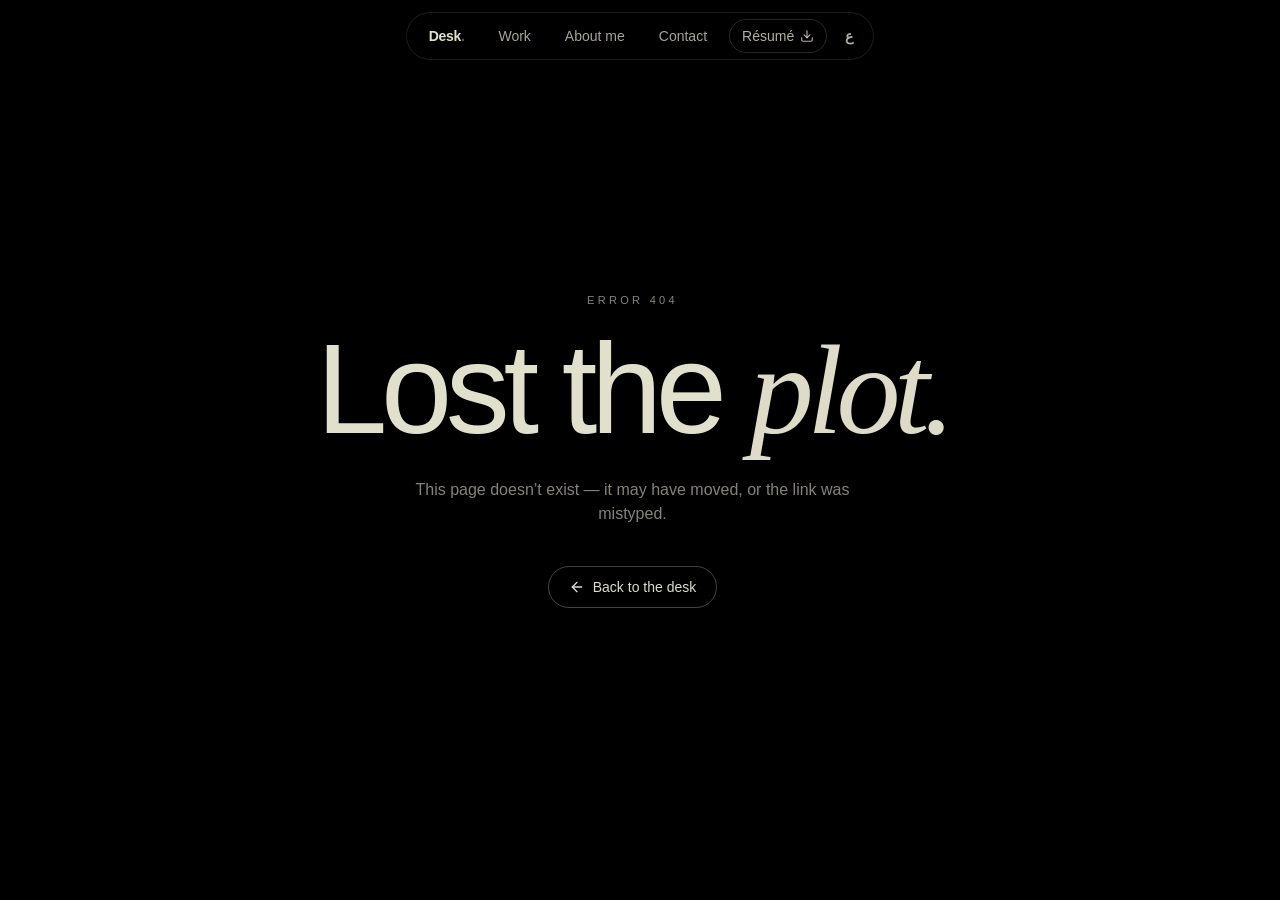
<file: index.html>
<!doctype html>
<html lang="en">
  <head>
    <meta charset="UTF-8" />
    <meta name="viewport" content="width=device-width, initial-scale=1.0" />
    <meta name="theme-color" content="#000000" />
    <link rel="icon" href="/favicon.svg" type="image/svg+xml" />
    <title>Owais Mahmood — Front-End Software Engineer</title>
    <meta
      name="description"
      content="Owais Mahmood is a front-end software engineer. 6+ years crafting scalable, high-performance web apps in React, Next.js, and Angular."
    />
    <meta property="og:title" content="Owais Mahmood — Front-End Software Engineer" />
    <meta
      property="og:description"
      content="Owais Mahmood is a front-end software engineer. 6+ years crafting scalable, high-performance web apps in React, Next.js, and Angular."
    />
    <meta property="og:image" content="https://owaismahmooddar.github.io/hero/hero-still.jpg" />
    <link rel="preload" as="image" href="/hero/hero-still.jpg" media="(max-width: 1023px)" />
    <link rel="preload" as="image" href="/hero/hd/hero-still.jpg" media="(min-width: 1024px)" />
    <link rel="preconnect" href="https://fonts.googleapis.com" />
    <link rel="preconnect" href="https://fonts.gstatic.com" crossorigin />
    <link
      href="https://fonts.googleapis.com/css2?family=Almarai:wght@300;400;700;800&family=Amiri:wght@400;700&family=Instrument+Serif:ital@1&display=swap"
      rel="stylesheet"
    />
    <script type="module" crossorigin src="/assets/index-Cjf5-eOU.js"></script>
    <link rel="stylesheet" crossorigin href="/assets/index-Dahedyj1.css">
    <meta http-equiv="Content-Security-Policy" content="default-src 'self'; script-src 'self'; style-src 'self' 'unsafe-inline' https://fonts.googleapis.com; font-src 'self' https://fonts.gstatic.com; img-src 'self' data:; media-src 'self'; connect-src 'self'; object-src 'none'; base-uri 'self'; form-action 'self'" />
    <meta name="referrer" content="strict-origin-when-cross-origin" />
    <meta name="robots" content="noindex" />
    <link rel="canonical" href="https://owaismahmooddar.github.io/" />
    <meta property="og:url" content="https://owaismahmooddar.github.io/" />
    <meta property="og:type" content="website" />
  </head>
  <body>
    <div id="root"></div>
  </body>
</html>
</file>
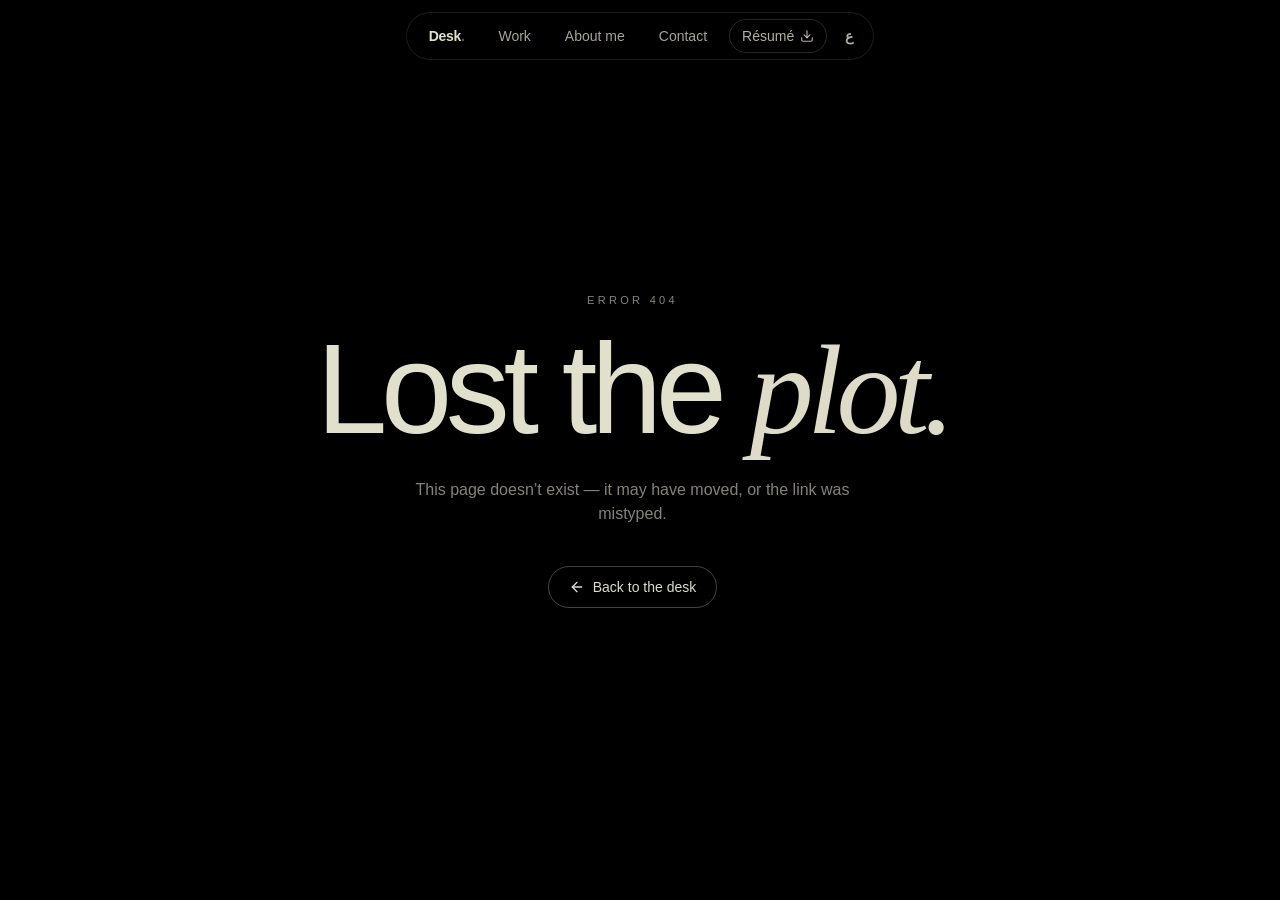
<file: about/index.html>
<!doctype html>
<html lang="en">
  <head>
    <meta charset="UTF-8" />
    <meta name="viewport" content="width=device-width, initial-scale=1.0" />
    <meta name="theme-color" content="#000000" />
    <link rel="icon" href="/favicon.svg" type="image/svg+xml" />
    <title>About — Owais Mahmood</title>
    <meta
      name="description"
      content="About Owais Mahmood: experience, skills, and education. 6+ years crafting scalable, high-performance web apps in React, Next.js, and Angular."
    />
    <meta property="og:title" content="About — Owais Mahmood" />
    <meta
      property="og:description"
      content="About Owais Mahmood: experience, skills, and education. 6+ years crafting scalable, high-performance web apps in React, Next.js, and Angular."
    />
    <meta property="og:image" content="https://owaismahmooddar.github.io/hero/hero-still.jpg" />
    <link rel="preload" as="image" href="/hero/hero-still.jpg" media="(max-width: 1023px)" />
    <link rel="preload" as="image" href="/hero/hd/hero-still.jpg" media="(min-width: 1024px)" />
    <link rel="preconnect" href="https://fonts.googleapis.com" />
    <link rel="preconnect" href="https://fonts.gstatic.com" crossorigin />
    <link
      href="https://fonts.googleapis.com/css2?family=Almarai:wght@300;400;700;800&family=Amiri:wght@400;700&family=Instrument+Serif:ital@1&display=swap"
      rel="stylesheet"
    />
    <script type="module" crossorigin src="/assets/index-Cjf5-eOU.js"></script>
    <link rel="stylesheet" crossorigin href="/assets/index-Dahedyj1.css">
    <meta http-equiv="Content-Security-Policy" content="default-src 'self'; script-src 'self'; style-src 'self' 'unsafe-inline' https://fonts.googleapis.com; font-src 'self' https://fonts.gstatic.com; img-src 'self' data:; media-src 'self'; connect-src 'self'; object-src 'none'; base-uri 'self'; form-action 'self'" />
    <meta name="referrer" content="strict-origin-when-cross-origin" />
    <meta name="robots" content="noindex" />
    <link rel="canonical" href="https://owaismahmooddar.github.io/about" />
    <meta property="og:url" content="https://owaismahmooddar.github.io/about" />
    <meta property="og:type" content="website" />
  </head>
  <body>
    <div id="root"></div>
  </body>
</html>
</file>
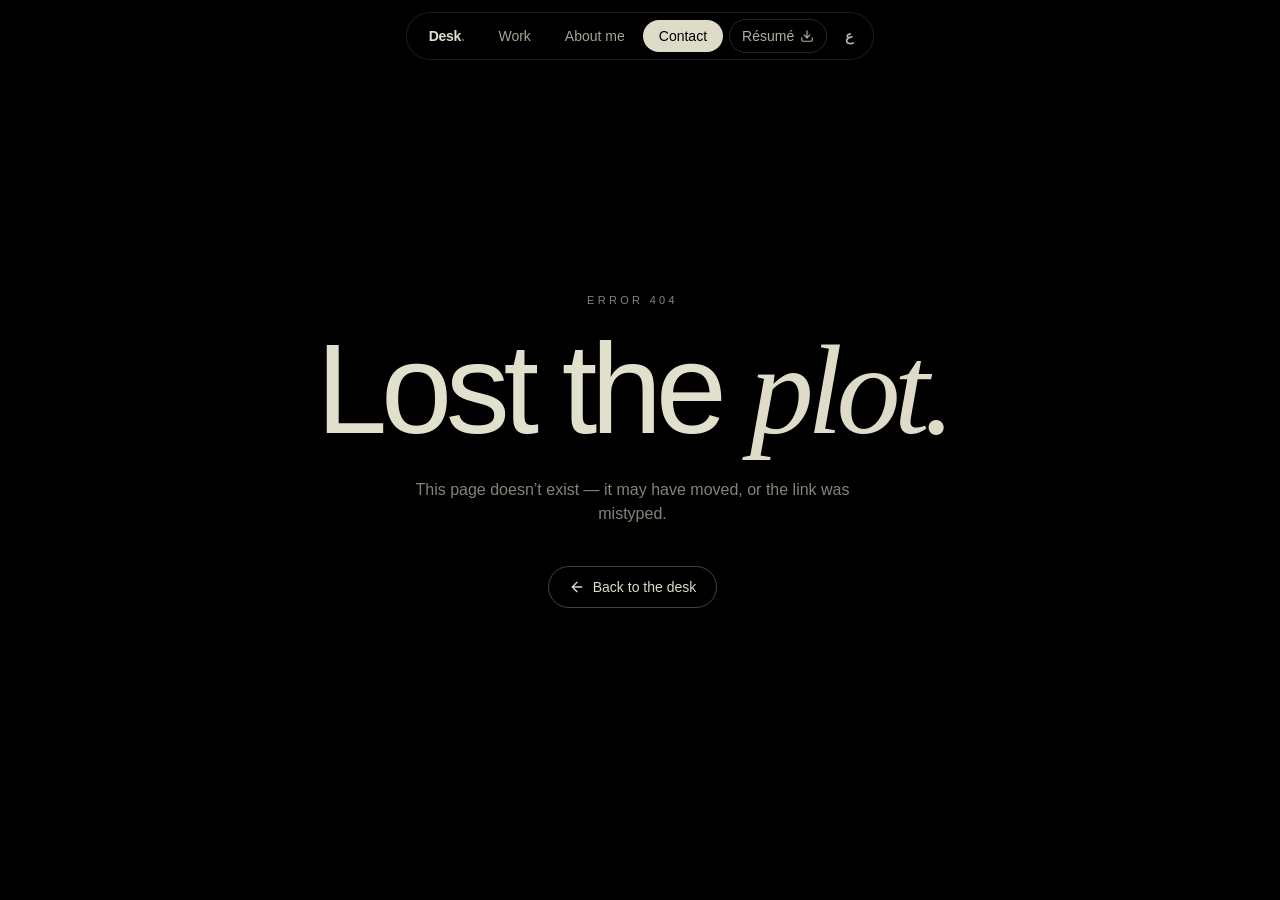
<file: contact/index.html>
<!doctype html>
<html lang="en">
  <head>
    <meta charset="UTF-8" />
    <meta name="viewport" content="width=device-width, initial-scale=1.0" />
    <meta name="theme-color" content="#000000" />
    <link rel="icon" href="/favicon.svg" type="image/svg+xml" />
    <title>Contact — Owais Mahmood</title>
    <meta
      name="description"
      content="Get in touch with Owais Mahmood, front-end software engineer."
    />
    <meta property="og:title" content="Contact — Owais Mahmood" />
    <meta
      property="og:description"
      content="Get in touch with Owais Mahmood, front-end software engineer."
    />
    <meta property="og:image" content="https://owaismahmooddar.github.io/hero/hero-still.jpg" />
    <link rel="preload" as="image" href="/hero/hero-still.jpg" media="(max-width: 1023px)" />
    <link rel="preload" as="image" href="/hero/hd/hero-still.jpg" media="(min-width: 1024px)" />
    <link rel="preconnect" href="https://fonts.googleapis.com" />
    <link rel="preconnect" href="https://fonts.gstatic.com" crossorigin />
    <link
      href="https://fonts.googleapis.com/css2?family=Almarai:wght@300;400;700;800&family=Amiri:wght@400;700&family=Instrument+Serif:ital@1&display=swap"
      rel="stylesheet"
    />
    <script type="module" crossorigin src="/assets/index-Cjf5-eOU.js"></script>
    <link rel="stylesheet" crossorigin href="/assets/index-Dahedyj1.css">
    <meta http-equiv="Content-Security-Policy" content="default-src 'self'; script-src 'self'; style-src 'self' 'unsafe-inline' https://fonts.googleapis.com; font-src 'self' https://fonts.gstatic.com; img-src 'self' data:; media-src 'self'; connect-src 'self'; object-src 'none'; base-uri 'self'; form-action 'self'" />
    <meta name="referrer" content="strict-origin-when-cross-origin" />
    <meta name="robots" content="noindex" />
    <link rel="canonical" href="https://owaismahmooddar.github.io/contact" />
    <meta property="og:url" content="https://owaismahmooddar.github.io/contact" />
    <meta property="og:type" content="website" />
  </head>
  <body>
    <div id="root"></div>
  </body>
</html>
</file>
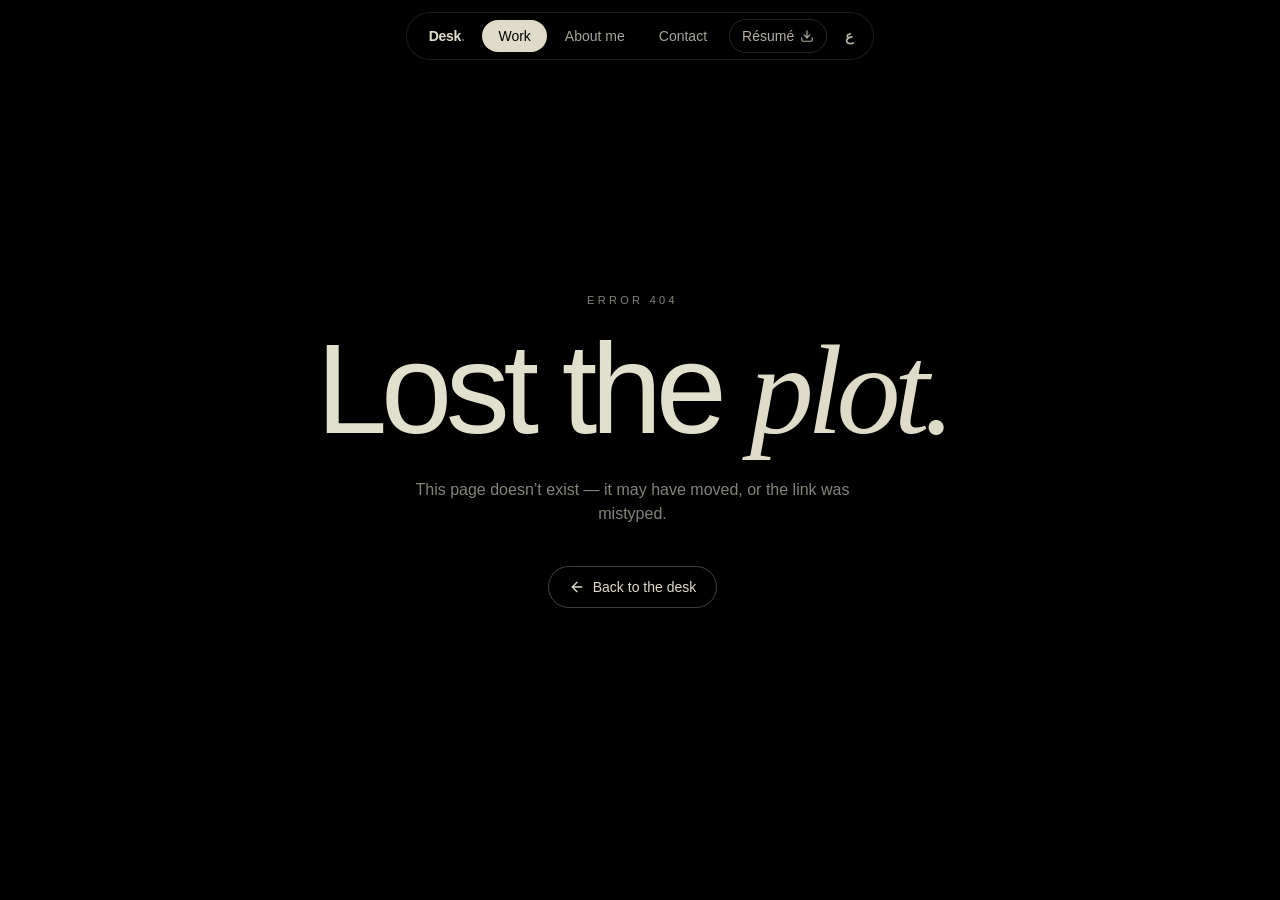
<file: projects/index.html>
<!doctype html>
<html lang="en">
  <head>
    <meta charset="UTF-8" />
    <meta name="viewport" content="width=device-width, initial-scale=1.0" />
    <meta name="theme-color" content="#000000" />
    <link rel="icon" href="/favicon.svg" type="image/svg+xml" />
    <title>Work — Owais Mahmood</title>
    <meta
      name="description"
      content="Selected projects by Owais Mahmood: insurance portals, crypto platforms, e-commerce, and travel products."
    />
    <meta property="og:title" content="Work — Owais Mahmood" />
    <meta
      property="og:description"
      content="Selected projects by Owais Mahmood: insurance portals, crypto platforms, e-commerce, and travel products."
    />
    <meta property="og:image" content="https://owaismahmooddar.github.io/hero/hero-still.jpg" />
    <link rel="preload" as="image" href="/hero/hero-still.jpg" media="(max-width: 1023px)" />
    <link rel="preload" as="image" href="/hero/hd/hero-still.jpg" media="(min-width: 1024px)" />
    <link rel="preconnect" href="https://fonts.googleapis.com" />
    <link rel="preconnect" href="https://fonts.gstatic.com" crossorigin />
    <link
      href="https://fonts.googleapis.com/css2?family=Almarai:wght@300;400;700;800&family=Amiri:wght@400;700&family=Instrument+Serif:ital@1&display=swap"
      rel="stylesheet"
    />
    <script type="module" crossorigin src="/assets/index-Cjf5-eOU.js"></script>
    <link rel="stylesheet" crossorigin href="/assets/index-Dahedyj1.css">
    <meta http-equiv="Content-Security-Policy" content="default-src 'self'; script-src 'self'; style-src 'self' 'unsafe-inline' https://fonts.googleapis.com; font-src 'self' https://fonts.gstatic.com; img-src 'self' data:; media-src 'self'; connect-src 'self'; object-src 'none'; base-uri 'self'; form-action 'self'" />
    <meta name="referrer" content="strict-origin-when-cross-origin" />
    <meta name="robots" content="noindex" />
    <link rel="canonical" href="https://owaismahmooddar.github.io/projects" />
    <meta property="og:url" content="https://owaismahmooddar.github.io/projects" />
    <meta property="og:type" content="website" />
  </head>
  <body>
    <div id="root"></div>
  </body>
</html>
</file>
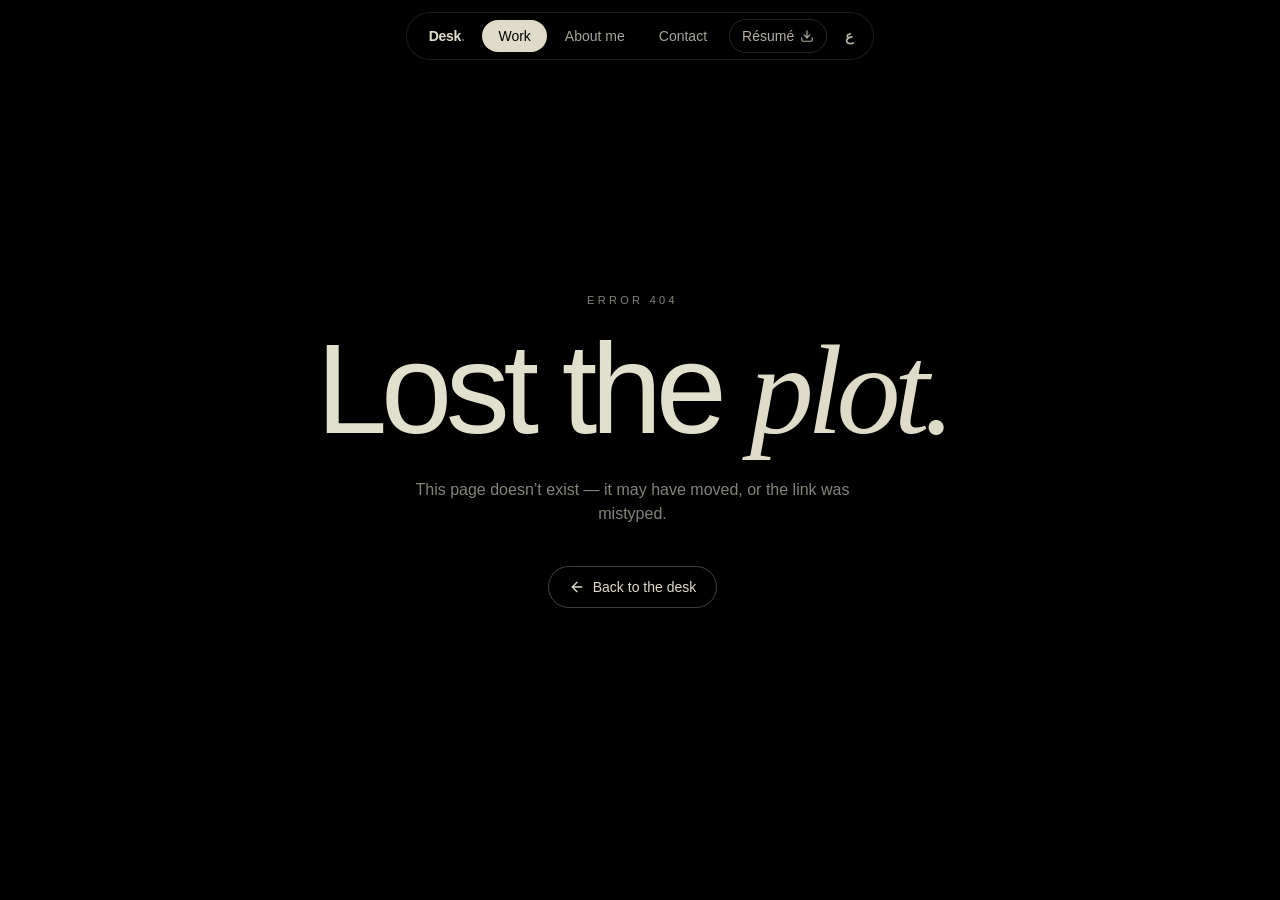
<file: projects/crypto-trading-platform/index.html>
<!doctype html>
<html lang="en">
  <head>
    <meta charset="UTF-8" />
    <meta name="viewport" content="width=device-width, initial-scale=1.0" />
    <meta name="theme-color" content="#000000" />
    <link rel="icon" href="/favicon.svg" type="image/svg+xml" />
    <title>Crypto Trading Platform — Owais Mahmood</title>
    <meta
      name="description"
      content="High-traffic crypto products serving 10,000+ daily active users, rebuilt on React and Redux Toolkit."
    />
    <meta property="og:title" content="Crypto Trading Platform — Owais Mahmood" />
    <meta
      property="og:description"
      content="High-traffic crypto products serving 10,000+ daily active users, rebuilt on React and Redux Toolkit."
    />
    <meta property="og:image" content="https://owaismahmooddar.github.io/hero/hero-still.jpg" />
    <link rel="preload" as="image" href="/hero/hero-still.jpg" media="(max-width: 1023px)" />
    <link rel="preload" as="image" href="/hero/hd/hero-still.jpg" media="(min-width: 1024px)" />
    <link rel="preconnect" href="https://fonts.googleapis.com" />
    <link rel="preconnect" href="https://fonts.gstatic.com" crossorigin />
    <link
      href="https://fonts.googleapis.com/css2?family=Almarai:wght@300;400;700;800&family=Amiri:wght@400;700&family=Instrument+Serif:ital@1&display=swap"
      rel="stylesheet"
    />
    <script type="module" crossorigin src="/assets/index-Cjf5-eOU.js"></script>
    <link rel="stylesheet" crossorigin href="/assets/index-Dahedyj1.css">
    <meta http-equiv="Content-Security-Policy" content="default-src 'self'; script-src 'self'; style-src 'self' 'unsafe-inline' https://fonts.googleapis.com; font-src 'self' https://fonts.gstatic.com; img-src 'self' data:; media-src 'self'; connect-src 'self'; object-src 'none'; base-uri 'self'; form-action 'self'" />
    <meta name="referrer" content="strict-origin-when-cross-origin" />
    <meta name="robots" content="noindex" />
    <link rel="canonical" href="https://owaismahmooddar.github.io/projects/crypto-trading-platform" />
    <meta property="og:url" content="https://owaismahmooddar.github.io/projects/crypto-trading-platform" />
    <meta property="og:type" content="website" />
  </head>
  <body>
    <div id="root"></div>
  </body>
</html>
</file>
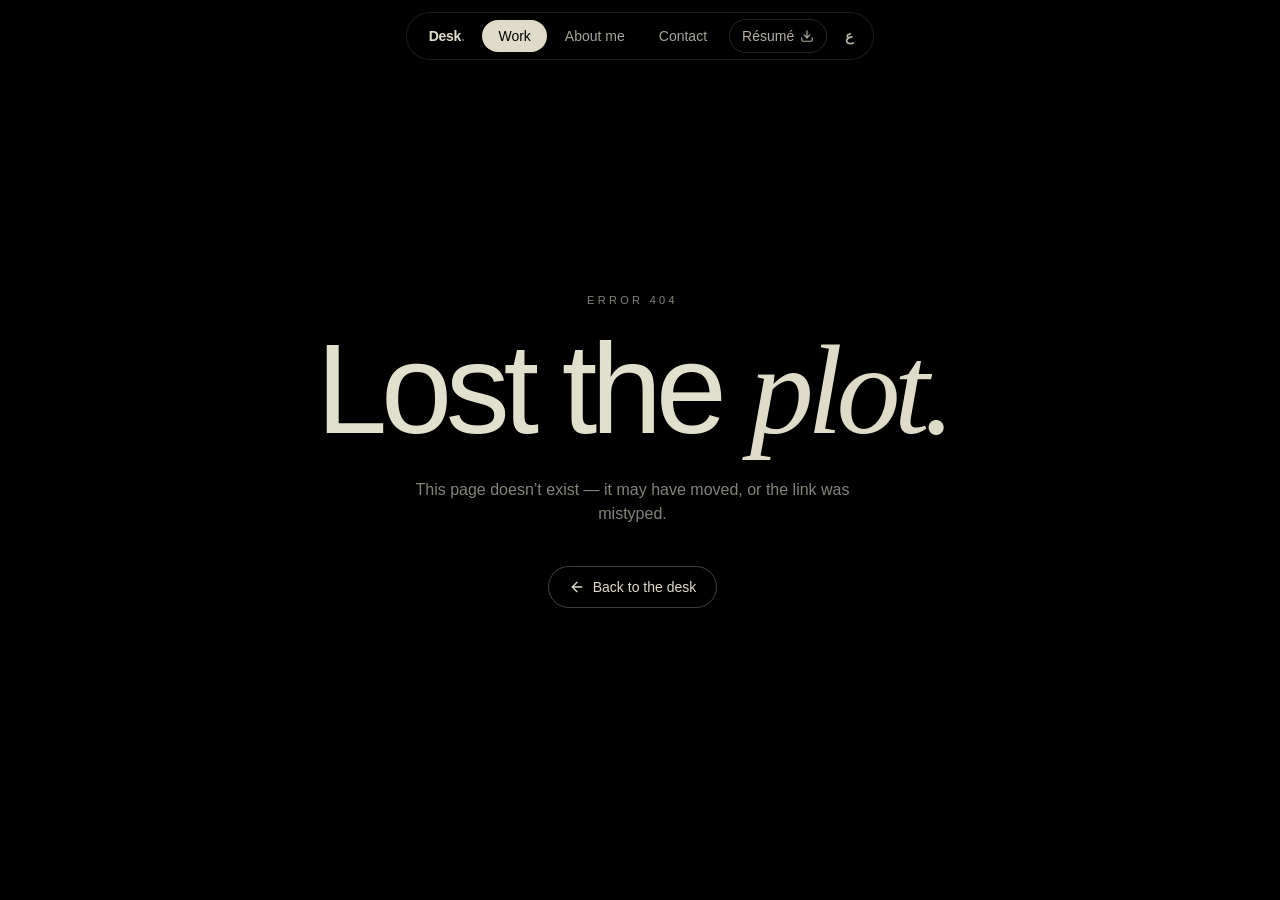
<file: projects/findmyadventure/index.html>
<!doctype html>
<html lang="en">
  <head>
    <meta charset="UTF-8" />
    <meta name="viewport" content="width=device-width, initial-scale=1.0" />
    <meta name="theme-color" content="#000000" />
    <link rel="icon" href="/favicon.svg" type="image/svg+xml" />
    <title>Findmyadventure.pk — Owais Mahmood</title>
    <meta
      name="description"
      content="A tourism booking platform with dynamic maps, intuitive booking flows, and a unified custom theme."
    />
    <meta property="og:title" content="Findmyadventure.pk — Owais Mahmood" />
    <meta
      property="og:description"
      content="A tourism booking platform with dynamic maps, intuitive booking flows, and a unified custom theme."
    />
    <meta property="og:image" content="https://owaismahmooddar.github.io/hero/hero-still.jpg" />
    <link rel="preload" as="image" href="/hero/hero-still.jpg" media="(max-width: 1023px)" />
    <link rel="preload" as="image" href="/hero/hd/hero-still.jpg" media="(min-width: 1024px)" />
    <link rel="preconnect" href="https://fonts.googleapis.com" />
    <link rel="preconnect" href="https://fonts.gstatic.com" crossorigin />
    <link
      href="https://fonts.googleapis.com/css2?family=Almarai:wght@300;400;700;800&family=Amiri:wght@400;700&family=Instrument+Serif:ital@1&display=swap"
      rel="stylesheet"
    />
    <script type="module" crossorigin src="/assets/index-Cjf5-eOU.js"></script>
    <link rel="stylesheet" crossorigin href="/assets/index-Dahedyj1.css">
    <meta http-equiv="Content-Security-Policy" content="default-src 'self'; script-src 'self'; style-src 'self' 'unsafe-inline' https://fonts.googleapis.com; font-src 'self' https://fonts.gstatic.com; img-src 'self' data:; media-src 'self'; connect-src 'self'; object-src 'none'; base-uri 'self'; form-action 'self'" />
    <meta name="referrer" content="strict-origin-when-cross-origin" />
    <meta name="robots" content="noindex" />
    <link rel="canonical" href="https://owaismahmooddar.github.io/projects/findmyadventure" />
    <meta property="og:url" content="https://owaismahmooddar.github.io/projects/findmyadventure" />
    <meta property="og:type" content="website" />
  </head>
  <body>
    <div id="root"></div>
  </body>
</html>
</file>
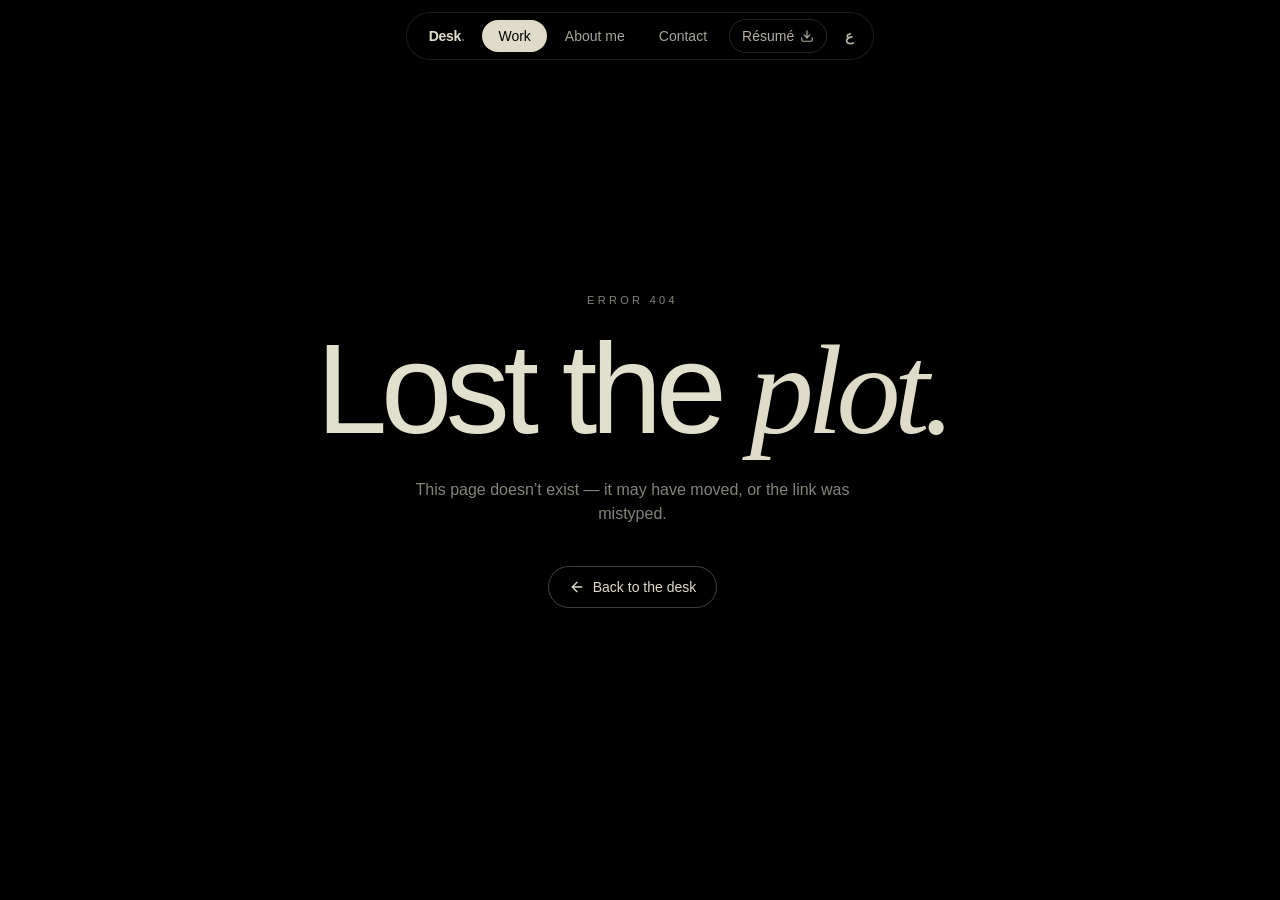
<file: projects/medical-malpractice-insurance/index.html>
<!doctype html>
<html lang="en">
  <head>
    <meta charset="UTF-8" />
    <meta name="viewport" content="width=device-width, initial-scale=1.0" />
    <meta name="theme-color" content="#000000" />
    <link rel="icon" href="/favicon.svg" type="image/svg+xml" />
    <title>Medical Malpractice Insurance Portal — Owais Mahmood</title>
    <meta
      name="description"
      content="An end-to-end insurance purchase journey for healthcare professionals in Saudi Arabia, built from scratch in Angular 18."
    />
    <meta property="og:title" content="Medical Malpractice Insurance Portal — Owais Mahmood" />
    <meta
      property="og:description"
      content="An end-to-end insurance purchase journey for healthcare professionals in Saudi Arabia, built from scratch in Angular 18."
    />
    <meta property="og:image" content="https://owaismahmooddar.github.io/hero/hero-still.jpg" />
    <link rel="preload" as="image" href="/hero/hero-still.jpg" media="(max-width: 1023px)" />
    <link rel="preload" as="image" href="/hero/hd/hero-still.jpg" media="(min-width: 1024px)" />
    <link rel="preconnect" href="https://fonts.googleapis.com" />
    <link rel="preconnect" href="https://fonts.gstatic.com" crossorigin />
    <link
      href="https://fonts.googleapis.com/css2?family=Almarai:wght@300;400;700;800&family=Amiri:wght@400;700&family=Instrument+Serif:ital@1&display=swap"
      rel="stylesheet"
    />
    <script type="module" crossorigin src="/assets/index-Cjf5-eOU.js"></script>
    <link rel="stylesheet" crossorigin href="/assets/index-Dahedyj1.css">
    <meta http-equiv="Content-Security-Policy" content="default-src 'self'; script-src 'self'; style-src 'self' 'unsafe-inline' https://fonts.googleapis.com; font-src 'self' https://fonts.gstatic.com; img-src 'self' data:; media-src 'self'; connect-src 'self'; object-src 'none'; base-uri 'self'; form-action 'self'" />
    <meta name="referrer" content="strict-origin-when-cross-origin" />
    <meta name="robots" content="noindex" />
    <link rel="canonical" href="https://owaismahmooddar.github.io/projects/medical-malpractice-insurance" />
    <meta property="og:url" content="https://owaismahmooddar.github.io/projects/medical-malpractice-insurance" />
    <meta property="og:type" content="website" />
  </head>
  <body>
    <div id="root"></div>
  </body>
</html>
</file>
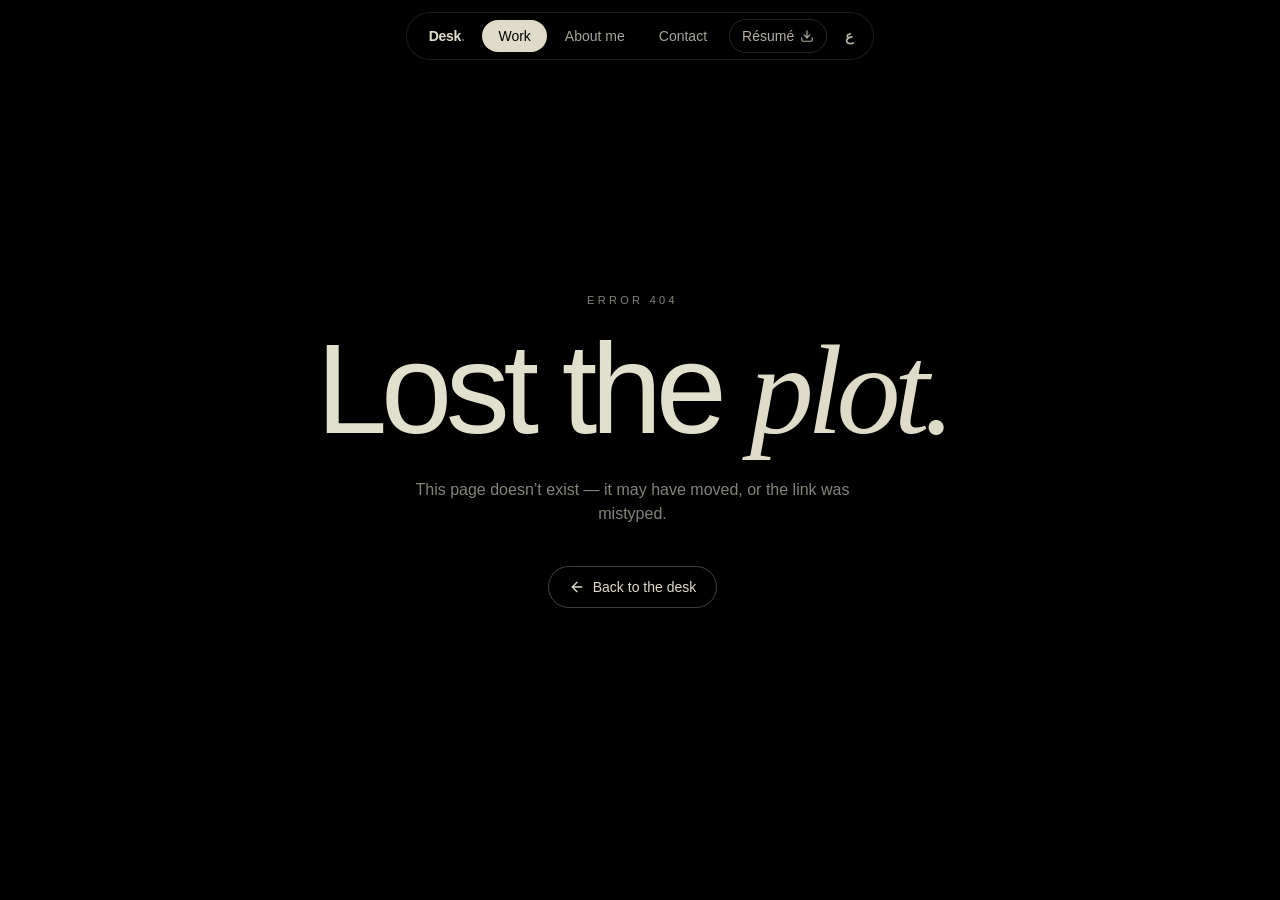
<file: projects/rigor-freight-platform/index.html>
<!doctype html>
<html lang="en">
  <head>
    <meta charset="UTF-8" />
    <meta name="viewport" content="width=device-width, initial-scale=1.0" />
    <meta name="theme-color" content="#000000" />
    <link rel="icon" href="/favicon.svg" type="image/svg+xml" />
    <title>Freight Booking Platform — Owais Mahmood</title>
    <meta
      name="description"
      content="Uber for trucking: a marketplace where truck drivers find and book freight, and people who need a truck can find one and get in touch."
    />
    <meta property="og:title" content="Freight Booking Platform — Owais Mahmood" />
    <meta
      property="og:description"
      content="Uber for trucking: a marketplace where truck drivers find and book freight, and people who need a truck can find one and get in touch."
    />
    <meta property="og:image" content="https://owaismahmooddar.github.io/hero/hero-still.jpg" />
    <link rel="preload" as="image" href="/hero/hero-still.jpg" media="(max-width: 1023px)" />
    <link rel="preload" as="image" href="/hero/hd/hero-still.jpg" media="(min-width: 1024px)" />
    <link rel="preconnect" href="https://fonts.googleapis.com" />
    <link rel="preconnect" href="https://fonts.gstatic.com" crossorigin />
    <link
      href="https://fonts.googleapis.com/css2?family=Almarai:wght@300;400;700;800&family=Amiri:wght@400;700&family=Instrument+Serif:ital@1&display=swap"
      rel="stylesheet"
    />
    <script type="module" crossorigin src="/assets/index-Cjf5-eOU.js"></script>
    <link rel="stylesheet" crossorigin href="/assets/index-Dahedyj1.css">
    <meta http-equiv="Content-Security-Policy" content="default-src 'self'; script-src 'self'; style-src 'self' 'unsafe-inline' https://fonts.googleapis.com; font-src 'self' https://fonts.gstatic.com; img-src 'self' data:; media-src 'self'; connect-src 'self'; object-src 'none'; base-uri 'self'; form-action 'self'" />
    <meta name="referrer" content="strict-origin-when-cross-origin" />
    <meta name="robots" content="noindex" />
    <link rel="canonical" href="https://owaismahmooddar.github.io/projects/rigor-freight-platform" />
    <meta property="og:url" content="https://owaismahmooddar.github.io/projects/rigor-freight-platform" />
    <meta property="og:type" content="website" />
  </head>
  <body>
    <div id="root"></div>
  </body>
</html>
</file>
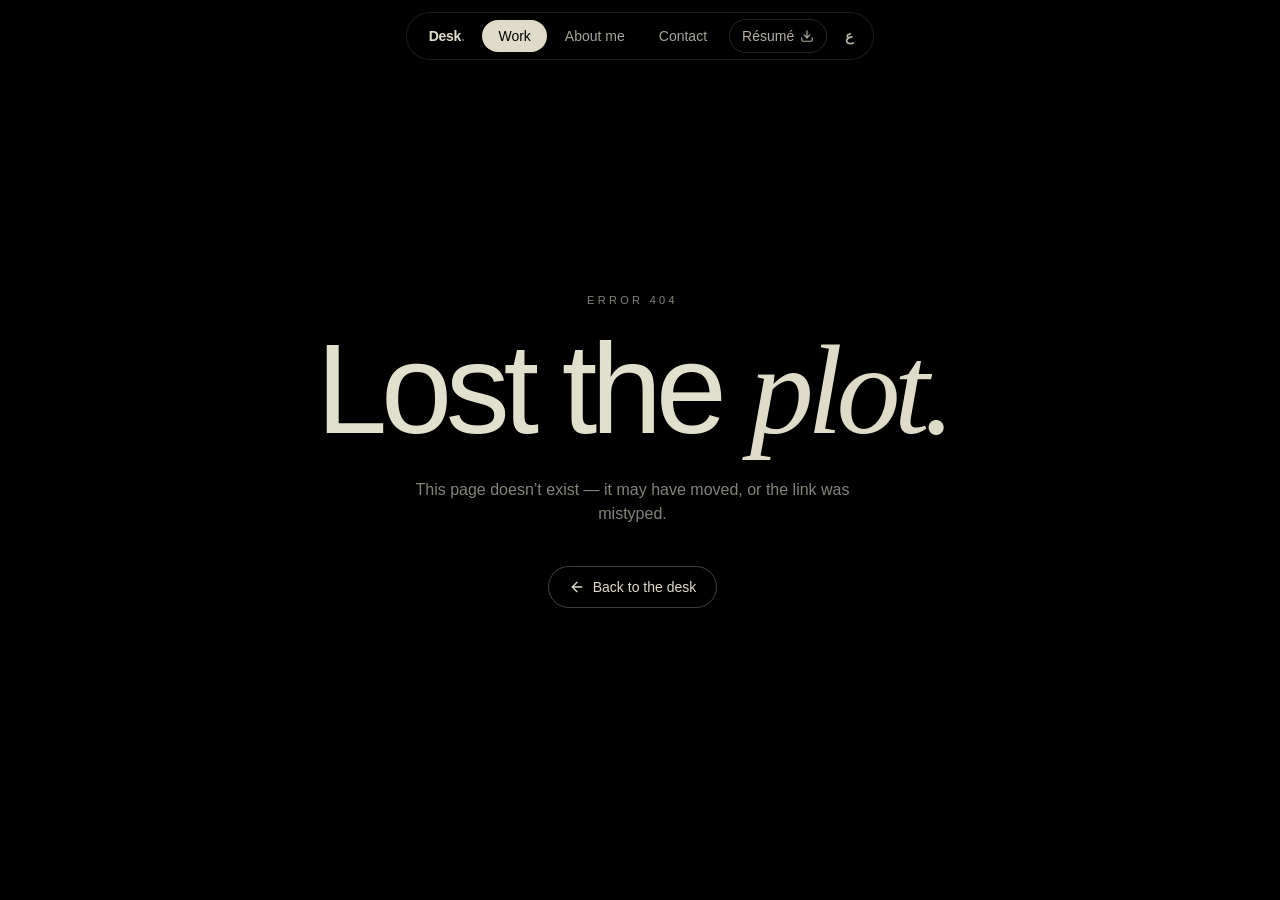
<file: projects/travel-insurance-portal/index.html>
<!doctype html>
<html lang="en">
  <head>
    <meta charset="UTF-8" />
    <meta name="viewport" content="width=device-width, initial-scale=1.0" />
    <meta name="theme-color" content="#000000" />
    <link rel="icon" href="/favicon.svg" type="image/svg+xml" />
    <title>Travel Insurance Portal — Owais Mahmood</title>
    <meta
      name="description"
      content="A fully bilingual travel-insurance checkout with dual Hijri/Gregorian date picking and native Apple Pay."
    />
    <meta property="og:title" content="Travel Insurance Portal — Owais Mahmood" />
    <meta
      property="og:description"
      content="A fully bilingual travel-insurance checkout with dual Hijri/Gregorian date picking and native Apple Pay."
    />
    <meta property="og:image" content="https://owaismahmooddar.github.io/hero/hero-still.jpg" />
    <link rel="preload" as="image" href="/hero/hero-still.jpg" media="(max-width: 1023px)" />
    <link rel="preload" as="image" href="/hero/hd/hero-still.jpg" media="(min-width: 1024px)" />
    <link rel="preconnect" href="https://fonts.googleapis.com" />
    <link rel="preconnect" href="https://fonts.gstatic.com" crossorigin />
    <link
      href="https://fonts.googleapis.com/css2?family=Almarai:wght@300;400;700;800&family=Amiri:wght@400;700&family=Instrument+Serif:ital@1&display=swap"
      rel="stylesheet"
    />
    <script type="module" crossorigin src="/assets/index-Cjf5-eOU.js"></script>
    <link rel="stylesheet" crossorigin href="/assets/index-Dahedyj1.css">
    <meta http-equiv="Content-Security-Policy" content="default-src 'self'; script-src 'self'; style-src 'self' 'unsafe-inline' https://fonts.googleapis.com; font-src 'self' https://fonts.gstatic.com; img-src 'self' data:; media-src 'self'; connect-src 'self'; object-src 'none'; base-uri 'self'; form-action 'self'" />
    <meta name="referrer" content="strict-origin-when-cross-origin" />
    <meta name="robots" content="noindex" />
    <link rel="canonical" href="https://owaismahmooddar.github.io/projects/travel-insurance-portal" />
    <meta property="og:url" content="https://owaismahmooddar.github.io/projects/travel-insurance-portal" />
    <meta property="og:type" content="website" />
  </head>
  <body>
    <div id="root"></div>
  </body>
</html>
</file>
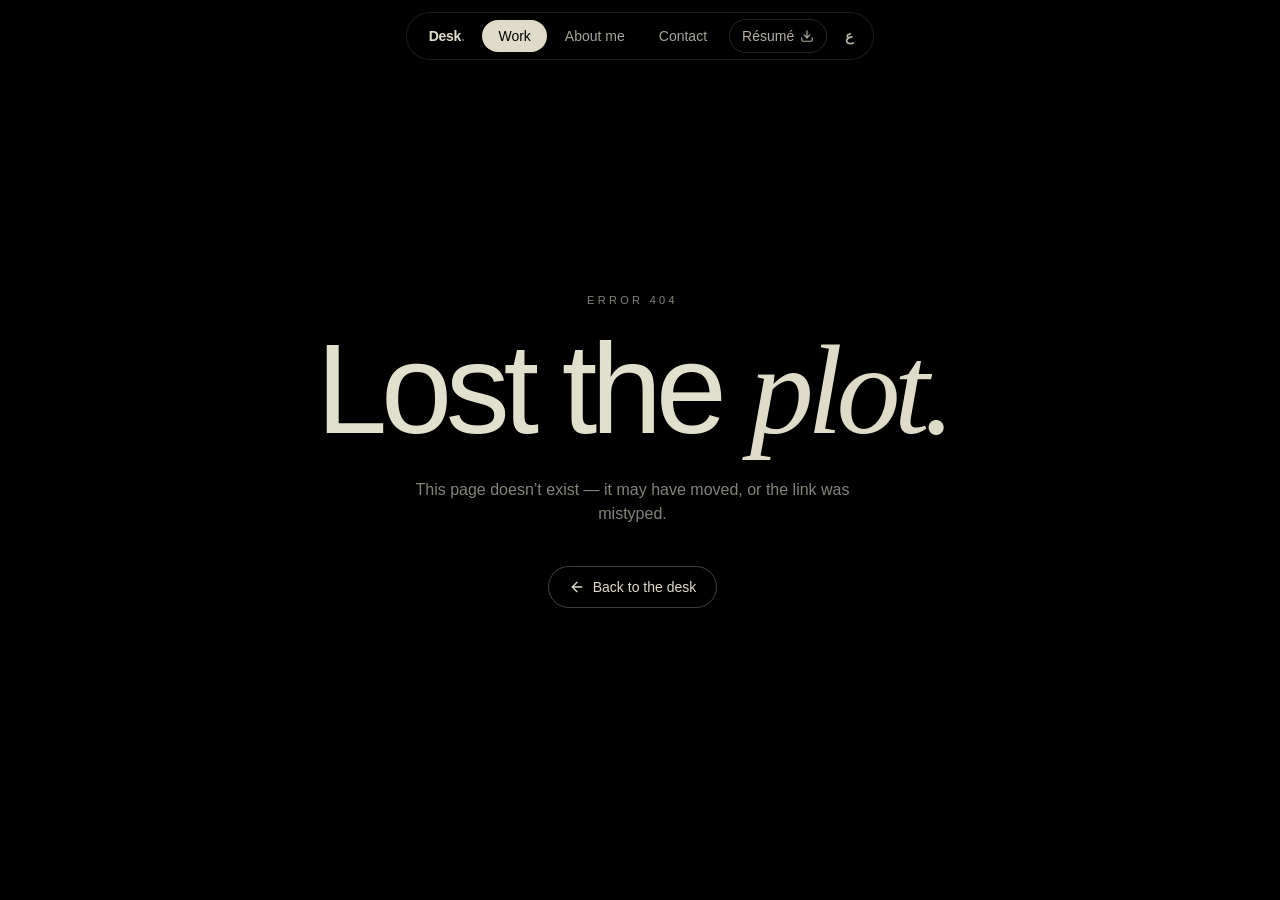
<file: projects/visit-visa-insurance/index.html>
<!doctype html>
<html lang="en">
  <head>
    <meta charset="UTF-8" />
    <meta name="viewport" content="width=device-width, initial-scale=1.0" />
    <meta name="theme-color" content="#000000" />
    <link rel="icon" href="/favicon.svg" type="image/svg+xml" />
    <title>Visit Visa Insurance Portal — Owais Mahmood</title>
    <meta
      name="description"
      content="Mandatory visit-visa medical cover, purchasable in minutes, with a site-wide accessibility toolbar."
    />
    <meta property="og:title" content="Visit Visa Insurance Portal — Owais Mahmood" />
    <meta
      property="og:description"
      content="Mandatory visit-visa medical cover, purchasable in minutes, with a site-wide accessibility toolbar."
    />
    <meta property="og:image" content="https://owaismahmooddar.github.io/hero/hero-still.jpg" />
    <link rel="preload" as="image" href="/hero/hero-still.jpg" media="(max-width: 1023px)" />
    <link rel="preload" as="image" href="/hero/hd/hero-still.jpg" media="(min-width: 1024px)" />
    <link rel="preconnect" href="https://fonts.googleapis.com" />
    <link rel="preconnect" href="https://fonts.gstatic.com" crossorigin />
    <link
      href="https://fonts.googleapis.com/css2?family=Almarai:wght@300;400;700;800&family=Amiri:wght@400;700&family=Instrument+Serif:ital@1&display=swap"
      rel="stylesheet"
    />
    <script type="module" crossorigin src="/assets/index-Cjf5-eOU.js"></script>
    <link rel="stylesheet" crossorigin href="/assets/index-Dahedyj1.css">
    <meta http-equiv="Content-Security-Policy" content="default-src 'self'; script-src 'self'; style-src 'self' 'unsafe-inline' https://fonts.googleapis.com; font-src 'self' https://fonts.gstatic.com; img-src 'self' data:; media-src 'self'; connect-src 'self'; object-src 'none'; base-uri 'self'; form-action 'self'" />
    <meta name="referrer" content="strict-origin-when-cross-origin" />
    <meta name="robots" content="noindex" />
    <link rel="canonical" href="https://owaismahmooddar.github.io/projects/visit-visa-insurance" />
    <meta property="og:url" content="https://owaismahmooddar.github.io/projects/visit-visa-insurance" />
    <meta property="og:type" content="website" />
  </head>
  <body>
    <div id="root"></div>
  </body>
</html>
</file>
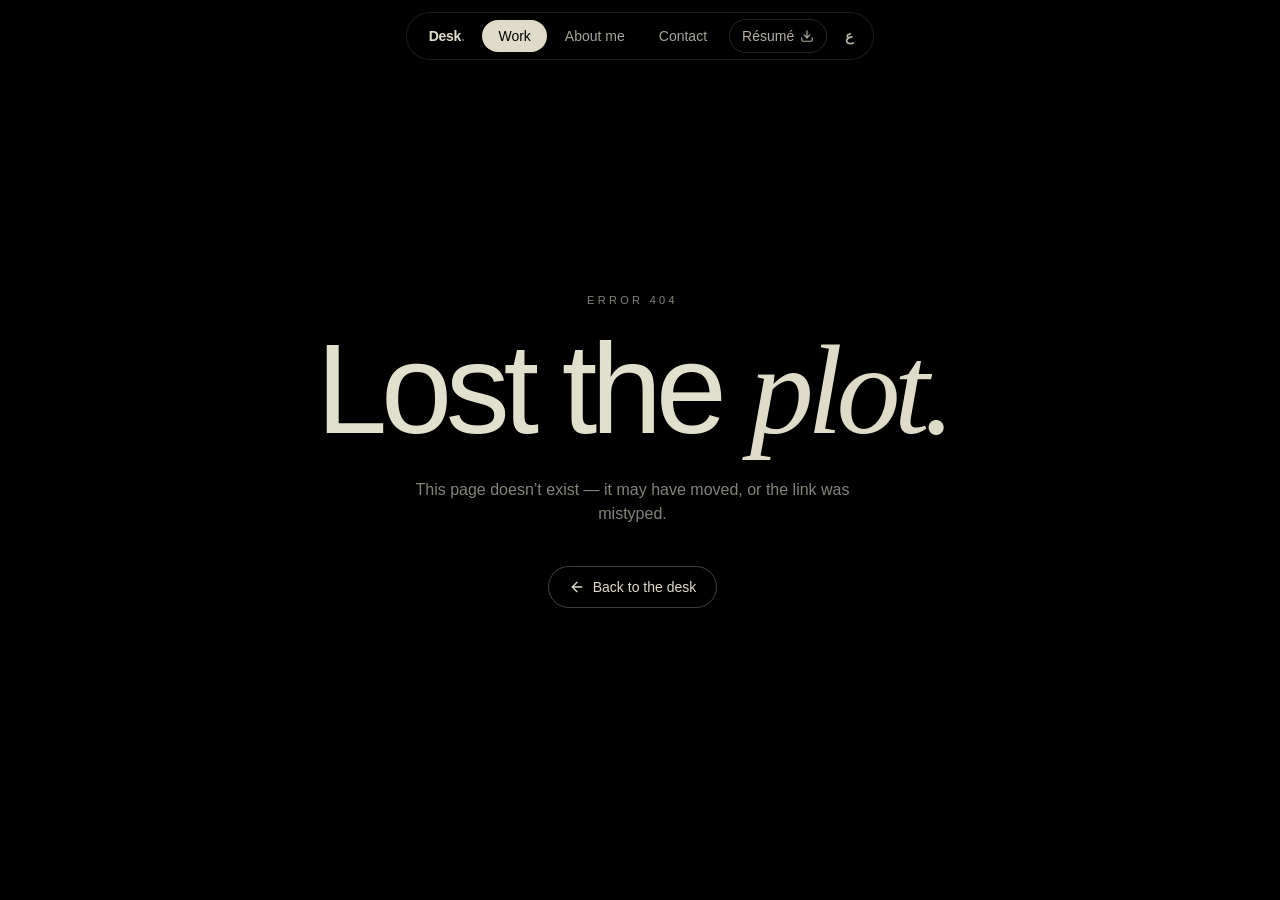
<file: projects/wooter-apparel/index.html>
<!doctype html>
<html lang="en">
  <head>
    <meta charset="UTF-8" />
    <meta name="viewport" content="width=device-width, initial-scale=1.0" />
    <meta name="theme-color" content="#000000" />
    <link rel="icon" href="/favicon.svg" type="image/svg+xml" />
    <title>Wooter Apparel Store — Owais Mahmood</title>
    <meta
      name="description"
      content="A custom-apparel e-commerce platform for 50,000+ monthly users, with automated Stripe billing."
    />
    <meta property="og:title" content="Wooter Apparel Store — Owais Mahmood" />
    <meta
      property="og:description"
      content="A custom-apparel e-commerce platform for 50,000+ monthly users, with automated Stripe billing."
    />
    <meta property="og:image" content="https://owaismahmooddar.github.io/hero/hero-still.jpg" />
    <link rel="preload" as="image" href="/hero/hero-still.jpg" media="(max-width: 1023px)" />
    <link rel="preload" as="image" href="/hero/hd/hero-still.jpg" media="(min-width: 1024px)" />
    <link rel="preconnect" href="https://fonts.googleapis.com" />
    <link rel="preconnect" href="https://fonts.gstatic.com" crossorigin />
    <link
      href="https://fonts.googleapis.com/css2?family=Almarai:wght@300;400;700;800&family=Amiri:wght@400;700&family=Instrument+Serif:ital@1&display=swap"
      rel="stylesheet"
    />
    <script type="module" crossorigin src="/assets/index-Cjf5-eOU.js"></script>
    <link rel="stylesheet" crossorigin href="/assets/index-Dahedyj1.css">
    <meta http-equiv="Content-Security-Policy" content="default-src 'self'; script-src 'self'; style-src 'self' 'unsafe-inline' https://fonts.googleapis.com; font-src 'self' https://fonts.gstatic.com; img-src 'self' data:; media-src 'self'; connect-src 'self'; object-src 'none'; base-uri 'self'; form-action 'self'" />
    <meta name="referrer" content="strict-origin-when-cross-origin" />
    <meta name="robots" content="noindex" />
    <link rel="canonical" href="https://owaismahmooddar.github.io/projects/wooter-apparel" />
    <meta property="og:url" content="https://owaismahmooddar.github.io/projects/wooter-apparel" />
    <meta property="og:type" content="website" />
  </head>
  <body>
    <div id="root"></div>
  </body>
</html>
</file>
<file: assets/index-Dahedyj1.css>
*,:before,:after,::backdrop{--tw-border-spacing-x:0;--tw-border-spacing-y:0;--tw-translate-x:0;--tw-translate-y:0;--tw-rotate:0;--tw-skew-x:0;--tw-skew-y:0;--tw-scale-x:1;--tw-scale-y:1;--tw-pan-x: ;--tw-pan-y: ;--tw-pinch-zoom: ;--tw-scroll-snap-strictness:proximity;--tw-gradient-from-position: ;--tw-gradient-via-position: ;--tw-gradient-to-position: ;--tw-ordinal: ;--tw-slashed-zero: ;--tw-numeric-figure: ;--tw-numeric-spacing: ;--tw-numeric-fraction: ;--tw-ring-inset: ;--tw-ring-offset-width:0px;--tw-ring-offset-color:#fff;--tw-ring-color:#3b82f680;--tw-ring-offset-shadow:0 0 #0000;--tw-ring-shadow:0 0 #0000;--tw-shadow:0 0 #0000;--tw-shadow-colored:0 0 #0000;--tw-blur: ;--tw-brightness: ;--tw-contrast: ;--tw-grayscale: ;--tw-hue-rotate: ;--tw-invert: ;--tw-saturate: ;--tw-sepia: ;--tw-drop-shadow: ;--tw-backdrop-blur: ;--tw-backdrop-brightness: ;--tw-backdrop-contrast: ;--tw-backdrop-grayscale: ;--tw-backdrop-hue-rotate: ;--tw-backdrop-invert: ;--tw-backdrop-opacity: ;--tw-backdrop-saturate: ;--tw-backdrop-sepia: ;--tw-contain-size: ;--tw-contain-layout: ;--tw-contain-paint: ;--tw-contain-style: }*,:before,:after{box-sizing:border-box;border:0 solid #e5e7eb}:before,:after{--tw-content:""}html,:host{-webkit-text-size-adjust:100%;tab-size:4;font-feature-settings:normal;font-variation-settings:normal;-webkit-tap-highlight-color:transparent;font-family:Almarai,-apple-system,BlinkMacSystemFont,Segoe UI,sans-serif;line-height:1.5}body{line-height:inherit;margin:0}hr{height:0;color:inherit;border-top-width:1px}abbr:where([title]){-webkit-text-decoration:underline dotted;text-decoration:underline dotted}h1,h2,h3,h4,h5,h6{font-size:inherit;font-weight:inherit}a{color:inherit;-webkit-text-decoration:inherit;text-decoration:inherit}b,strong{font-weight:bolder}code,kbd,samp,pre{font-feature-settings:normal;font-variation-settings:normal;font-family:ui-monospace,SFMono-Regular,Menlo,Monaco,Consolas,Liberation Mono,Courier New,monospace;font-size:1em}small{font-size:80%}sub,sup{vertical-align:baseline;font-size:75%;line-height:0;position:relative}sub{bottom:-.25em}sup{top:-.5em}table{text-indent:0;border-color:inherit;border-collapse:collapse}button,input,optgroup,select,textarea{font-feature-settings:inherit;font-variation-settings:inherit;font-family:inherit;font-size:100%;font-weight:inherit;line-height:inherit;letter-spacing:inherit;color:inherit;margin:0;padding:0}button,select{text-transform:none}button,input:where([type=button]),input:where([type=reset]),input:where([type=submit]){-webkit-appearance:button;background-color:#0000;background-image:none}:-moz-focusring{outline:auto}:-moz-ui-invalid{box-shadow:none}progress{vertical-align:baseline}::-webkit-inner-spin-button{height:auto}::-webkit-outer-spin-button{height:auto}[type=search]{-webkit-appearance:textfield;outline-offset:-2px}::-webkit-search-decoration{-webkit-appearance:none}::-webkit-file-upload-button{-webkit-appearance:button;font:inherit}summary{display:list-item}blockquote,dl,dd,h1,h2,h3,h4,h5,h6,hr,figure,p,pre{margin:0}fieldset{margin:0;padding:0}legend{padding:0}ol,ul,menu{margin:0;padding:0;list-style:none}dialog{padding:0}textarea{resize:vertical}input::-moz-placeholder{opacity:1;color:#9ca3af}textarea::-moz-placeholder{opacity:1;color:#9ca3af}input::placeholder,textarea::placeholder{opacity:1;color:#9ca3af}button,[role=button]{cursor:pointer}:disabled{cursor:default}img,svg,video,canvas,audio,iframe,embed,object{vertical-align:middle;display:block}img,video{max-width:100%;height:auto}[hidden]:where(:not([hidden=until-found])){display:none}.container{width:100%}@media (width>=640px){.container{max-width:640px}}@media (width>=768px){.container{max-width:768px}}@media (width>=1024px){.container{max-width:1024px}}@media (width>=1280px){.container{max-width:1280px}}@media (width>=1536px){.container{max-width:1536px}}.sr-only{clip:rect(0, 0, 0, 0);white-space:nowrap;border-width:0;width:1px;height:1px;margin:-1px;padding:0;position:absolute;overflow:hidden}.pointer-events-none{pointer-events:none}.pointer-events-auto{pointer-events:auto}.visible{visibility:visible}.invisible{visibility:hidden}.static{position:static}.fixed{position:fixed}.absolute{position:absolute}.relative{position:relative}.\!sticky{position:sticky!important}.sticky{position:sticky}.inset-0{inset:0}.inset-x-0{left:0;right:0}.bottom-0{bottom:0}.bottom-3{bottom:.75rem}.bottom-4{bottom:1rem}.bottom-6{bottom:1.5rem}.bottom-8{bottom:2rem}.end-5{inset-inline-end:1.25rem}.end-6{inset-inline-end:1.5rem}.end-\[2cqw\]{inset-inline-end:2cqw}.left-1\/2{left:50%}.right-8{right:2rem}.top-0{top:0}.top-1\/2{top:50%}.top-\[4\.5rem\]{top:4.5rem}.isolate{isolation:isolate}.-z-10{z-index:-10}.z-10{z-index:10}.z-20{z-index:20}.z-30{z-index:30}.z-50{z-index:50}.z-\[70\]{z-index:70}.order-1{order:1}.order-2{order:2}.col-span-3{grid-column:span 3/span 3}.col-span-9{grid-column:span 9/span 9}.mx-3{margin-left:.75rem;margin-right:.75rem}.mx-auto{margin-left:auto;margin-right:auto}.-mt-10{margin-top:-2.5rem}.mb-1{margin-bottom:.25rem}.mb-2{margin-bottom:.5rem}.mb-3{margin-bottom:.75rem}.me-\[0\.25em\]{margin-inline-end:.25em}.me-\[4cqw\]{margin-inline-end:4cqw}.ml-6{margin-left:1.5rem}.ms-0\.5{margin-inline-start:.125rem}.ms-1{margin-inline-start:.25rem}.ms-3{margin-inline-start:.75rem}.mt-0\.5{margin-top:.125rem}.mt-1{margin-top:.25rem}.mt-10{margin-top:2.5rem}.mt-12{margin-top:3rem}.mt-14{margin-top:3.5rem}.mt-16{margin-top:4rem}.mt-2{margin-top:.5rem}.mt-20{margin-top:5rem}.mt-24{margin-top:6rem}.mt-28{margin-top:7rem}.mt-3{margin-top:.75rem}.mt-4{margin-top:1rem}.mt-5{margin-top:1.25rem}.mt-6{margin-top:1.5rem}.mt-7{margin-top:1.75rem}.mt-8{margin-top:2rem}.mt-\[0\.6em\]{margin-top:.6em}.mt-\[1\.4cqw\]{margin-top:1.4cqw}.mt-\[1cqw\]{margin-top:1cqw}.mt-\[3cqw\]{margin-top:3cqw}.block{display:block}.inline-block{display:inline-block}.flex{display:flex}.inline-flex{display:inline-flex}.grid{display:grid}.hidden{display:none}.aspect-\[16\/10\]{aspect-ratio:16/10}.aspect-\[4\/3\]{aspect-ratio:4/3}.h-1{height:.25rem}.h-10{height:2.5rem}.h-11{height:2.75rem}.h-12{height:3rem}.h-14{height:3.5rem}.h-2\.5{height:.625rem}.h-2\/3{height:66.6667%}.h-3\.5{height:.875rem}.h-4{height:1rem}.h-5{height:1.25rem}.h-6{height:1.5rem}.h-8{height:2rem}.h-\[1\.2cqw\]{height:1.2cqw}.h-\[1cqw\]{height:1cqw}.h-\[70vh\]{height:70vh}.h-full{height:100%}.h-px{height:1px}.h-screen{height:100vh}.min-h-screen{min-height:100vh}.w-1{width:.25rem}.w-1\/2{width:50%}.w-10{width:2.5rem}.w-12{width:3rem}.w-14{width:3.5rem}.w-2\.5{width:.625rem}.w-3\.5{width:.875rem}.w-3\/5{width:60%}.w-4{width:1rem}.w-4\/5{width:80%}.w-5{width:1.25rem}.w-6{width:1.5rem}.w-8{width:2rem}.w-\[6cqw\]{width:6cqw}.w-fit{width:fit-content}.w-full{width:100%}.min-w-0{min-width:0}.max-w-2xl{max-width:42rem}.max-w-5xl{max-width:64rem}.max-w-\[1400px\]{max-width:1400px}.max-w-\[56vh\]{max-width:56vh}.max-w-\[80\%\]{max-width:80%}.max-w-full{max-width:100%}.max-w-lg{max-width:32rem}.max-w-md{max-width:28rem}.max-w-xl{max-width:36rem}.flex-1{flex:1}.shrink-0{flex-shrink:0}.origin-left{transform-origin:0}.-translate-x-1\/2{--tw-translate-x:-50%;transform:translate(var(--tw-translate-x), var(--tw-translate-y)) rotate(var(--tw-rotate)) skewX(var(--tw-skew-x)) skewY(var(--tw-skew-y)) scaleX(var(--tw-scale-x)) scaleY(var(--tw-scale-y))}.-translate-y-1\/2{--tw-translate-y:-50%;transform:translate(var(--tw-translate-x), var(--tw-translate-y)) rotate(var(--tw-rotate)) skewX(var(--tw-skew-x)) skewY(var(--tw-skew-y)) scaleX(var(--tw-scale-x)) scaleY(var(--tw-scale-y))}.transform{transform:translate(var(--tw-translate-x), var(--tw-translate-y)) rotate(var(--tw-rotate)) skewX(var(--tw-skew-x)) skewY(var(--tw-skew-y)) scaleX(var(--tw-scale-x)) scaleY(var(--tw-scale-y))}.select-none{-webkit-user-select:none;user-select:none}.resize-y{resize:vertical}.resize{resize:both}.grid-cols-1{grid-template-columns:repeat(1,minmax(0,1fr))}.grid-cols-12{grid-template-columns:repeat(12,minmax(0,1fr))}.grid-cols-2{grid-template-columns:repeat(2,minmax(0,1fr))}.grid-cols-3{grid-template-columns:repeat(3,minmax(0,1fr))}.flex-col{flex-direction:column}.flex-wrap{flex-wrap:wrap}.items-start{align-items:flex-start}.items-end{align-items:flex-end}.items-center{align-items:center}.items-baseline{align-items:baseline}.justify-end{justify-content:flex-end}.justify-center{justify-content:center}.justify-between{justify-content:space-between}.gap-0\.5{gap:.125rem}.gap-1\.5{gap:.375rem}.gap-10{gap:2.5rem}.gap-14{gap:3.5rem}.gap-2{gap:.5rem}.gap-3{gap:.75rem}.gap-4{gap:1rem}.gap-6{gap:1.5rem}.gap-8{gap:2rem}.gap-\[1\.6cqw\]{gap:1.6cqw}.gap-\[2cqw\]{gap:2cqw}.gap-px{gap:1px}.gap-x-6{-moz-column-gap:1.5rem;column-gap:1.5rem}.gap-x-8{-moz-column-gap:2rem;column-gap:2rem}.gap-y-14{row-gap:3.5rem}.gap-y-2{row-gap:.5rem}.space-y-2>:not([hidden])~:not([hidden]){--tw-space-y-reverse:0;margin-top:calc(.5rem * calc(1 - var(--tw-space-y-reverse)));margin-bottom:calc(.5rem * var(--tw-space-y-reverse))}.space-y-3>:not([hidden])~:not([hidden]){--tw-space-y-reverse:0;margin-top:calc(.75rem * calc(1 - var(--tw-space-y-reverse)));margin-bottom:calc(.75rem * var(--tw-space-y-reverse))}.space-y-4>:not([hidden])~:not([hidden]){--tw-space-y-reverse:0;margin-top:calc(1rem * calc(1 - var(--tw-space-y-reverse)));margin-bottom:calc(1rem * var(--tw-space-y-reverse))}.space-y-6>:not([hidden])~:not([hidden]){--tw-space-y-reverse:0;margin-top:calc(1.5rem * calc(1 - var(--tw-space-y-reverse)));margin-bottom:calc(1.5rem * var(--tw-space-y-reverse))}.divide-y>:not([hidden])~:not([hidden]){--tw-divide-y-reverse:0;border-top-width:calc(1px * calc(1 - var(--tw-divide-y-reverse)));border-bottom-width:calc(1px * var(--tw-divide-y-reverse))}.divide-white\/10>:not([hidden])~:not([hidden]){border-color:#ffffff1a}.overflow-hidden{overflow:hidden}.overflow-clip{overflow:clip}.truncate{text-overflow:ellipsis;white-space:nowrap;overflow:hidden}.whitespace-nowrap{white-space:nowrap}.rounded-2xl{border-radius:1rem}.rounded-\[1\.6cqw\]{border-radius:1.6cqw}.rounded-full{border-radius:9999px}.rounded-md{border-radius:.375rem}.rounded-xl{border-radius:.75rem}.rounded-t-\[2\.5rem\]{border-top-left-radius:2.5rem;border-top-right-radius:2.5rem}.border{border-width:1px}.border-y{border-top-width:1px;border-bottom-width:1px}.border-b{border-bottom-width:1px}.border-t{border-top-width:1px}.border-black\/15{border-color:#00000026}.border-black\/20{border-color:#0003}.border-primary{--tw-border-opacity:1;border-color:rgb(222 219 200/var(--tw-border-opacity,1))}.border-primary\/30{border-color:#dedbc84d}.border-primary\/40{border-color:#dedbc866}.border-primary\/60{border-color:#dedbc899}.border-white\/10{border-color:#ffffff1a}.border-white\/15{border-color:#ffffff26}.border-white\/\[0\.07\]{border-color:#ffffff12}.bg-\[\#070708\]{--tw-bg-opacity:1;background-color:rgb(7 7 8/var(--tw-bg-opacity,1))}.bg-\[\#0b0b0c\]{--tw-bg-opacity:1;background-color:rgb(11 11 12/var(--tw-bg-opacity,1))}.bg-\[\#161618\]{--tw-bg-opacity:1;background-color:rgb(22 22 24/var(--tw-bg-opacity,1))}.bg-\[\#28c840\]{--tw-bg-opacity:1;background-color:rgb(40 200 64/var(--tw-bg-opacity,1))}.bg-\[\#febc2e\]{--tw-bg-opacity:1;background-color:rgb(254 188 46/var(--tw-bg-opacity,1))}.bg-\[\#ff5f57\]{--tw-bg-opacity:1;background-color:rgb(255 95 87/var(--tw-bg-opacity,1))}.bg-black{--tw-bg-opacity:1;background-color:rgb(0 0 0/var(--tw-bg-opacity,1))}.bg-black\/30{background-color:#0000004d}.bg-black\/40{background-color:#0006}.bg-black\/45{background-color:#00000073}.bg-black\/55{background-color:#0000008c}.bg-cream{--tw-bg-opacity:1;background-color:rgb(225 224 204/var(--tw-bg-opacity,1))}.bg-primary{--tw-bg-opacity:1;background-color:rgb(222 219 200/var(--tw-bg-opacity,1))}.bg-primary\/50{background-color:#dedbc880}.bg-white\/10{background-color:#ffffff1a}.bg-white\/15{background-color:#ffffff26}.bg-white\/20{background-color:#fff3}.bg-white\/30{background-color:#ffffff4d}.bg-white\/\[0\.04\]{background-color:#ffffff0a}.bg-white\/\[0\.06\]{background-color:#ffffff0f}.bg-gradient-to-b{background-image:linear-gradient(to bottom, var(--tw-gradient-stops))}.bg-gradient-to-t{background-image:linear-gradient(to top, var(--tw-gradient-stops))}.from-black{--tw-gradient-from:#000 var(--tw-gradient-from-position);--tw-gradient-to:#0000 var(--tw-gradient-to-position);--tw-gradient-stops:var(--tw-gradient-from), var(--tw-gradient-to)}.from-black\/30{--tw-gradient-from:#0000004d var(--tw-gradient-from-position);--tw-gradient-to:#0000 var(--tw-gradient-to-position);--tw-gradient-stops:var(--tw-gradient-from), var(--tw-gradient-to)}.from-black\/40{--tw-gradient-from:#0006 var(--tw-gradient-from-position);--tw-gradient-to:#0000 var(--tw-gradient-to-position);--tw-gradient-stops:var(--tw-gradient-from), var(--tw-gradient-to)}.via-black\/55{--tw-gradient-to:#0000 var(--tw-gradient-to-position);--tw-gradient-stops:var(--tw-gradient-from), #0000008c var(--tw-gradient-via-position), var(--tw-gradient-to)}.via-transparent{--tw-gradient-to:#0000 var(--tw-gradient-to-position);--tw-gradient-stops:var(--tw-gradient-from), transparent var(--tw-gradient-via-position), var(--tw-gradient-to)}.to-black\/60{--tw-gradient-to:#0009 var(--tw-gradient-to-position)}.to-black\/70{--tw-gradient-to:#000000b3 var(--tw-gradient-to-position)}.to-transparent{--tw-gradient-to:transparent var(--tw-gradient-to-position)}.bg-cover{background-size:cover}.bg-center{background-position:50%}.object-cover{-o-object-fit:cover;object-fit:cover}.object-top{-o-object-position:top;object-position:top}.p-1\.5{padding:.375rem}.p-5{padding:1.25rem}.p-6{padding:1.5rem}.p-\[2cqw\]{padding:2cqw}.p-\[6cqw\]{padding:6cqw}.px-3{padding-left:.75rem;padding-right:.75rem}.px-3\.5{padding-left:.875rem;padding-right:.875rem}.px-4{padding-left:1rem;padding-right:1rem}.px-5{padding-left:1.25rem;padding-right:1.25rem}.px-6{padding-left:1.5rem;padding-right:1.5rem}.px-\[3cqw\]{padding-left:3cqw;padding-right:3cqw}.py-1{padding-top:.25rem;padding-bottom:.25rem}.py-1\.5{padding-top:.375rem;padding-bottom:.375rem}.py-10{padding-top:2.5rem;padding-bottom:2.5rem}.py-14{padding-top:3.5rem;padding-bottom:3.5rem}.py-2{padding-top:.5rem;padding-bottom:.5rem}.py-2\.5{padding-top:.625rem;padding-bottom:.625rem}.py-20{padding-top:5rem;padding-bottom:5rem}.py-24{padding-top:6rem;padding-bottom:6rem}.py-28{padding-top:7rem;padding-bottom:7rem}.py-3{padding-top:.75rem;padding-bottom:.75rem}.py-5{padding-top:1.25rem;padding-bottom:1.25rem}.py-8{padding-top:2rem;padding-bottom:2rem}.py-\[1\.2cqw\]{padding-top:1.2cqw;padding-bottom:1.2cqw}.pb-1{padding-bottom:.25rem}.pb-14{padding-bottom:3.5rem}.pb-16{padding-bottom:4rem}.pb-24{padding-bottom:6rem}.pb-28{padding-bottom:7rem}.pb-3{padding-bottom:.75rem}.pb-\[0\.12em\]{padding-bottom:.12em}.pe-2{padding-inline-end:.5rem}.ps-5{padding-inline-start:1.25rem}.ps-6{padding-inline-start:1.5rem}.pt-10{padding-top:2.5rem}.pt-14{padding-top:3.5rem}.pt-24{padding-top:6rem}.pt-28{padding-top:7rem}.pt-3{padding-top:.75rem}.pt-32{padding-top:8rem}.pt-36{padding-top:9rem}.pt-8{padding-top:2rem}.text-center{text-align:center}.text-start{text-align:start}.font-mono{font-family:ui-monospace,SFMono-Regular,Menlo,Monaco,Consolas,Liberation Mono,Courier New,monospace}.font-serif{font-family:Instrument Serif,serif}.text-2xl{font-size:1.5rem;line-height:2rem}.text-3xl{font-size:1.875rem;line-height:2.25rem}.text-4xl{font-size:2.25rem;line-height:2.5rem}.text-5xl{font-size:3rem;line-height:1}.text-6xl{font-size:3.75rem;line-height:1}.text-7xl{font-size:4.5rem;line-height:1}.text-\[1\.7cqw\]{font-size:1.7cqw}.text-\[10px\]{font-size:10px}.text-\[11px\]{font-size:11px}.text-\[12px\]{font-size:12px}.text-\[15vw\]{font-size:15vw}.text-\[2\.2cqw\]{font-size:2.2cqw}.text-\[2\.4cqw\]{font-size:2.4cqw}.text-\[27vw\]{font-size:27vw}.text-\[7\.5cqw\]{font-size:7.5cqw}.text-base{font-size:1rem;line-height:1.5rem}.text-lg{font-size:1.125rem;line-height:1.75rem}.text-sm{font-size:.875rem;line-height:1.25rem}.text-xl{font-size:1.25rem;line-height:1.75rem}.text-xs{font-size:.75rem;line-height:1rem}.font-bold{font-weight:700}.font-medium{font-weight:500}.font-normal{font-weight:400}.uppercase{text-transform:uppercase}.italic{font-style:italic}.tabular-nums{--tw-numeric-spacing:tabular-nums;font-variant-numeric:var(--tw-ordinal) var(--tw-slashed-zero) var(--tw-numeric-figure) var(--tw-numeric-spacing) var(--tw-numeric-fraction)}.leading-\[0\.72\]{line-height:.72}.leading-\[0\.85\]{line-height:.85}.leading-\[0\.86\]{line-height:.86}.leading-\[0\.92\]{line-height:.92}.leading-\[0\.95\]{line-height:.95}.leading-\[0\.98\]{line-height:.98}.leading-\[0\.9\]{line-height:.9}.leading-relaxed{line-height:1.625}.leading-snug{line-height:1.375}.tracking-\[-0\.02em\]{letter-spacing:-.02em}.tracking-\[-0\.03em\]{letter-spacing:-.03em}.tracking-\[-0\.04em\]{letter-spacing:-.04em}.tracking-\[-0\.05em\]{letter-spacing:-.05em}.tracking-\[-0\.06em\]{letter-spacing:-.06em}.tracking-\[0\.25em\]{letter-spacing:.25em}.tracking-\[0\.2em\]{letter-spacing:.2em}.tracking-\[0\.35em\]{letter-spacing:.35em}.tracking-\[0\.3em\]{letter-spacing:.3em}.tracking-\[0\.4em\]{letter-spacing:.4em}.tracking-tight{letter-spacing:-.025em}.tracking-wide{letter-spacing:.025em}.text-black{--tw-text-opacity:1;color:rgb(0 0 0/var(--tw-text-opacity,1))}.text-black\/60{color:#0009}.text-black\/65{color:#000000a6}.text-cream{--tw-text-opacity:1;color:rgb(225 224 204/var(--tw-text-opacity,1))}.text-primary{--tw-text-opacity:1;color:rgb(222 219 200/var(--tw-text-opacity,1))}.text-primary\/25{color:#dedbc840}.text-primary\/30{color:#dedbc84d}.text-primary\/40{color:#dedbc866}.text-primary\/45{color:#dedbc873}.text-primary\/55{color:#dedbc88c}.text-primary\/60{color:#dedbc899}.text-primary\/65{color:#dedbc8a6}.text-primary\/70{color:#dedbc8b3}.text-primary\/75{color:#dedbc8bf}.text-primary\/80{color:#dedbc8cc}.text-primary\/85{color:#dedbc8d9}.text-primary\/90{color:#dedbc8e6}.text-primary\/\[0\.11\]{color:#dedbc81c}.text-white{--tw-text-opacity:1;color:rgb(255 255 255/var(--tw-text-opacity,1))}.text-white\/30{color:#ffffff4d}.text-white\/40{color:#fff6}.text-white\/70{color:#ffffffb3}.opacity-0{opacity:0}.opacity-\[0\.14\]{opacity:.14}.opacity-\[0\.22\]{opacity:.22}.mix-blend-overlay{mix-blend-mode:overlay}.shadow-\[0_40px_120px_-30px_rgba\(0\,0\,0\,0\.9\)\]{--tw-shadow:0 40px 120px -30px #000000e6;--tw-shadow-colored:0 40px 120px -30px var(--tw-shadow-color);box-shadow:var(--tw-ring-offset-shadow,0 0 #0000), var(--tw-ring-shadow,0 0 #0000), var(--tw-shadow)}.filter{filter:var(--tw-blur) var(--tw-brightness) var(--tw-contrast) var(--tw-grayscale) var(--tw-hue-rotate) var(--tw-invert) var(--tw-saturate) var(--tw-sepia) var(--tw-drop-shadow)}.backdrop-blur{--tw-backdrop-blur:blur(8px);-webkit-backdrop-filter:var(--tw-backdrop-blur) var(--tw-backdrop-brightness) var(--tw-backdrop-contrast) var(--tw-backdrop-grayscale) var(--tw-backdrop-hue-rotate) var(--tw-backdrop-invert) var(--tw-backdrop-opacity) var(--tw-backdrop-saturate) var(--tw-backdrop-sepia);backdrop-filter:var(--tw-backdrop-blur) var(--tw-backdrop-brightness) var(--tw-backdrop-contrast) var(--tw-backdrop-grayscale) var(--tw-backdrop-hue-rotate) var(--tw-backdrop-invert) var(--tw-backdrop-opacity) var(--tw-backdrop-saturate) var(--tw-backdrop-sepia)}.backdrop-blur-md{--tw-backdrop-blur:blur(12px);-webkit-backdrop-filter:var(--tw-backdrop-blur) var(--tw-backdrop-brightness) var(--tw-backdrop-contrast) var(--tw-backdrop-grayscale) var(--tw-backdrop-hue-rotate) var(--tw-backdrop-invert) var(--tw-backdrop-opacity) var(--tw-backdrop-saturate) var(--tw-backdrop-sepia);backdrop-filter:var(--tw-backdrop-blur) var(--tw-backdrop-brightness) var(--tw-backdrop-contrast) var(--tw-backdrop-grayscale) var(--tw-backdrop-hue-rotate) var(--tw-backdrop-invert) var(--tw-backdrop-opacity) var(--tw-backdrop-saturate) var(--tw-backdrop-sepia)}.transition{transition-property:color,background-color,border-color,text-decoration-color,fill,stroke,opacity,box-shadow,transform,filter,-webkit-backdrop-filter,backdrop-filter;transition-duration:.15s;transition-timing-function:cubic-bezier(.4,0,.2,1)}.transition-all{transition-property:all;transition-duration:.15s;transition-timing-function:cubic-bezier(.4,0,.2,1)}.transition-colors{transition-property:color,background-color,border-color,text-decoration-color,fill,stroke;transition-duration:.15s;transition-timing-function:cubic-bezier(.4,0,.2,1)}.transition-opacity{transition-property:opacity;transition-duration:.15s;transition-timing-function:cubic-bezier(.4,0,.2,1)}.transition-transform{transition-property:transform;transition-duration:.15s;transition-timing-function:cubic-bezier(.4,0,.2,1)}.duration-200{transition-duration:.2s}.duration-300{transition-duration:.3s}.duration-700{transition-duration:.7s}.ease-out{transition-timing-function:cubic-bezier(0,0,.2,1)}.\[container-type\:inline-size\]{container-type:inline-size}.\[writing-mode\:vertical-rl\]{writing-mode:vertical-rl}*{font-family:Almarai,-apple-system,BlinkMacSystemFont,Segoe UI,Roboto,Oxygen,Ubuntu,Cantarell,sans-serif}html{scrollbar-gutter:stable;scrollbar-color:#3a3a36 #000;background:#000}body{color:#e1e0cc;-webkit-font-smoothing:antialiased;background:#000;margin:0;overflow-x:clip}::selection{color:#000;background:#dedbc8}:focus-visible{outline-offset:3px;border-radius:4px;outline:2px solid #dedbc8}.font-serif,.font-serif *{font-family:Instrument Serif,serif}.noise-overlay{background-image:url("data:image/svg+xml,%3Csvg xmlns='http://www.w3.org/2000/svg' width='200' height='200'%3E%3Cfilter id='n'%3E%3CfeTurbulence type='fractalNoise' baseFrequency='0.85' numOctaves='3' stitchTiles='stitch'/%3E%3C/filter%3E%3Crect width='100%25' height='100%25' filter='url(%23n)'/%3E%3C/svg%3E")}.hero-shadow{text-shadow:0 1px 2px #000000d9,0 0 22px #000000b3}.hero-copy{transition:opacity .9s cubic-bezier(.16,1,.3,1),transform .9s cubic-bezier(.16,1,.3,1)}.hero-copy[data-away]{opacity:0;pointer-events:none}.hero-copy[data-away=up]{transition-duration:.6s;transition-timing-function:cubic-bezier(.4,0,.2,1);transform:translateY(-32px)}.hero-copy[data-away=down]{transform:translateY(26px)}@media (prefers-reduced-motion:reduce){.hero-copy{transition:none}}.swipe-out,.swipe-in{--swipe-gap:clamp(16px, 2.5vw, 40px);will-change:transform;transition:transform .75s cubic-bezier(.22,.9,.24,1)}.swipe-in{transform:translate3d(calc(100% + var(--swipe-gap)), 0, 0);visibility:hidden;transition:transform .75s cubic-bezier(.22,.9,.24,1),visibility 0s linear .75s}[data-swiped] .swipe-out{transform:translate3d(calc(-100% - var(--swipe-gap)), 0, 0)}[data-swiped] .swipe-in{visibility:visible;transition:transform .75s cubic-bezier(.22,.9,.24,1),visibility;transform:none}[data-instant] .swipe-out,[data-instant] .swipe-in{transition:none}@media (prefers-reduced-motion:reduce){.swipe-out,.swipe-in{transition:none}}.slide-text{transform:translate3d(0, calc(var(--d) * 56px), 0)}.slide-visual{transform:translate3d(0, calc(var(--d) * 130px), 0) scale(calc(1 - var(--d) * var(--d) * .06))}.h-stage{height:100svh}.reveal{opacity:0;transform:translate3d(0, var(--y,28px), 0);transition:opacity .8s cubic-bezier(.16,1,.3,1),transform .8s cubic-bezier(.16,1,.3,1)}.reveal.is-in{opacity:1;transform:none}.pull{transition:transform .85s cubic-bezier(.16,1,.3,1);display:inline-block;transform:translateY(108%)}.is-in .pull{transform:none}@keyframes page-in{0%{opacity:0}}.page-in{animation:.5s ease-out both page-in}@keyframes rise-in{0%{opacity:0;transform:translateY(24px)}}.rise-in{animation:.9s cubic-bezier(.16,1,.3,1) both rise-in}@media (prefers-reduced-motion:reduce){.reveal,.pull{opacity:1;transition:none;transform:none}.page-in,.rise-in{animation:none}}.scroll-cue{background:#dedbc840;width:1px;height:28px;position:relative;overflow:hidden}.scroll-cue:after{content:"";background:#dedbc8;height:10px;animation:1.8s cubic-bezier(.65,0,.35,1) infinite scroll-cue;position:absolute;inset:0 0 auto}@keyframes scroll-cue{0%{transform:translateY(-10px)}to{transform:translateY(28px)}}@media (prefers-reduced-motion:reduce){.scroll-cue:after{animation:none}}@keyframes marquee{to{transform:translate(-50%)}}.marquee{width:max-content;animation:38s linear infinite marquee;display:flex}.marquee.reverse{animation-direction:reverse}@media (prefers-reduced-motion:reduce){.marquee{animation:none}}html[lang=ar] [class*=tracking-]{letter-spacing:0!important}html[lang=ar] .uppercase{text-transform:none}html[lang=ar] .font-serif{font-family:Amiri,serif;font-style:normal;font-weight:700}html[lang=ar] [class*="leading-[0."]{line-height:1.18!important}html[lang=ar] [class*="leading-[0.7"]{line-height:1!important}html[dir=rtl] .flip-rtl{transform:scaleX(-1)}html[dir=rtl] .swipe-in{transform:translate3d(calc(-100% - var(--swipe-gap)), 0, 0)}html[dir=rtl] [data-swiped] .swipe-out{transform:translate3d(calc(100% + var(--swipe-gap)), 0, 0)}html[dir=rtl] [data-swiped] .swipe-in{transform:translate(0,0)}#root{transition:opacity .38s cubic-bezier(.22,1,.36,1)}html.lang-out #root{opacity:0;transition:opacity .22s ease-in}@media (prefers-reduced-motion:reduce){#root,html.lang-out #root{transition:none}}html.lang-switching .swipe-out,html.lang-switching .swipe-in{transition:none!important}.placeholder\:text-primary\/55::placeholder{color:#dedbc88c}.last\:border-b:last-child{border-bottom-width:1px}.hover\:gap-3:hover{gap:.75rem}.hover\:border-primary:hover{--tw-border-opacity:1;border-color:rgb(222 219 200/var(--tw-border-opacity,1))}.hover\:border-primary\/60:hover{border-color:#dedbc899}.hover\:bg-black\/70:hover{background-color:#000000b3}.hover\:bg-black\/75:hover{background-color:#000000bf}.hover\:bg-black\/80:hover{background-color:#000c}.hover\:bg-cream:hover{--tw-bg-opacity:1;background-color:rgb(225 224 204/var(--tw-bg-opacity,1))}.hover\:bg-primary\/10:hover{background-color:#dedbc81a}.hover\:text-primary:hover{--tw-text-opacity:1;color:rgb(222 219 200/var(--tw-text-opacity,1))}.focus\:not-sr-only:focus{clip:auto;white-space:normal;width:auto;height:auto;margin:0;padding:0;position:static;overflow:visible}.focus\:absolute:focus{position:absolute}.focus\:start-3:focus{inset-inline-start:.75rem}.focus\:top-3:focus{top:.75rem}.focus\:border-primary\/70:focus{border-color:#dedbc8b3}.focus\:outline-none:focus{outline-offset:2px;outline:2px solid #0000}.group:hover .group-hover\:-translate-y-1{--tw-translate-y:-.25rem;transform:translate(var(--tw-translate-x), var(--tw-translate-y)) rotate(var(--tw-rotate)) skewX(var(--tw-skew-x)) skewY(var(--tw-skew-y)) scaleX(var(--tw-scale-x)) scaleY(var(--tw-scale-y))}.group:hover .group-hover\:translate-x-1{--tw-translate-x:.25rem;transform:translate(var(--tw-translate-x), var(--tw-translate-y)) rotate(var(--tw-rotate)) skewX(var(--tw-skew-x)) skewY(var(--tw-skew-y)) scaleX(var(--tw-scale-x)) scaleY(var(--tw-scale-y))}.group:hover .group-hover\:translate-x-2{--tw-translate-x:.5rem;transform:translate(var(--tw-translate-x), var(--tw-translate-y)) rotate(var(--tw-rotate)) skewX(var(--tw-skew-x)) skewY(var(--tw-skew-y)) scaleX(var(--tw-scale-x)) scaleY(var(--tw-scale-y))}.group:hover .group-hover\:scale-110{--tw-scale-x:1.1;--tw-scale-y:1.1;transform:translate(var(--tw-translate-x), var(--tw-translate-y)) rotate(var(--tw-rotate)) skewX(var(--tw-skew-x)) skewY(var(--tw-skew-y)) scaleX(var(--tw-scale-x)) scaleY(var(--tw-scale-y))}.group:hover .group-hover\:scale-\[1\.04\]{--tw-scale-x:1.04;--tw-scale-y:1.04;transform:translate(var(--tw-translate-x), var(--tw-translate-y)) rotate(var(--tw-rotate)) skewX(var(--tw-skew-x)) skewY(var(--tw-skew-y)) scaleX(var(--tw-scale-x)) scaleY(var(--tw-scale-y))}.group:hover .group-hover\:border-primary{--tw-border-opacity:1;border-color:rgb(222 219 200/var(--tw-border-opacity,1))}.group:hover .group-hover\:bg-primary{--tw-bg-opacity:1;background-color:rgb(222 219 200/var(--tw-bg-opacity,1))}.group:hover .group-hover\:text-black{--tw-text-opacity:1;color:rgb(0 0 0/var(--tw-text-opacity,1))}.group:hover .group-hover\:text-primary{--tw-text-opacity:1;color:rgb(222 219 200/var(--tw-text-opacity,1))}@media (width>=640px){.sm\:bottom-7{bottom:1.75rem}.sm\:end-8{inset-inline-end:2rem}.sm\:inline{display:inline}.sm\:flex{display:flex}.sm\:inline-flex{display:inline-flex}.sm\:h-14{height:3.5rem}.sm\:h-20{height:5rem}.sm\:w-14{width:3.5rem}.sm\:w-20{width:5rem}.sm\:grid-cols-2{grid-template-columns:repeat(2,minmax(0,1fr))}.sm\:grid-cols-3{grid-template-columns:repeat(3,minmax(0,1fr))}.sm\:flex-wrap{flex-wrap:wrap}.sm\:whitespace-nowrap{white-space:nowrap}.sm\:px-3\.5{padding-left:.875rem;padding-right:.875rem}.sm\:px-4{padding-left:1rem;padding-right:1rem}.sm\:text-2xl{font-size:1.5rem;line-height:2rem}.sm\:text-3xl{font-size:1.875rem;line-height:2.25rem}.sm\:text-4xl{font-size:2.25rem;line-height:2.5rem}.sm\:text-5xl{font-size:3rem;line-height:1}.sm\:text-6xl{font-size:3.75rem;line-height:1}.sm\:text-7xl{font-size:4.5rem;line-height:1}.sm\:text-8xl{font-size:6rem;line-height:1}.sm\:text-9xl{font-size:8rem;line-height:1}.sm\:text-\[11vw\]{font-size:11vw}.sm\:text-base{font-size:1rem;line-height:1.5rem}.sm\:text-lg{font-size:1.125rem;line-height:1.75rem}.sm\:text-sm{font-size:.875rem;line-height:1.25rem}.sm\:text-xs{font-size:.75rem;line-height:1rem}}@media (width>=768px){.md\:absolute{position:absolute}.md\:inset-0{inset:0}.md\:bottom-5{bottom:1.25rem}.md\:col-span-10{grid-column:span 10/span 10}.md\:col-span-2{grid-column:span 2/span 2}.md\:col-span-3{grid-column:span 3/span 3}.md\:col-span-4{grid-column:span 4/span 4}.md\:col-span-5{grid-column:span 5/span 5}.md\:-mt-16{margin-top:-4rem}.md\:mt-20{margin-top:5rem}.md\:mt-8{margin-top:2rem}.md\:block{display:block}.md\:h-auto{height:auto}.md\:grid-cols-12{grid-template-columns:repeat(12,minmax(0,1fr))}.md\:grid-cols-2{grid-template-columns:repeat(2,minmax(0,1fr))}.md\:grid-cols-4{grid-template-columns:repeat(4,minmax(0,1fr))}.md\:flex-row{flex-direction:row}.md\:items-end{align-items:flex-end}.md\:items-center{align-items:center}.md\:justify-between{justify-content:space-between}.md\:gap-8{gap:2rem}.md\:rounded-2xl{border-radius:1rem}.md\:rounded-3xl{border-radius:1.5rem}.md\:rounded-t-\[4rem\]{border-top-left-radius:4rem;border-top-right-radius:4rem}.md\:p-10{padding:2.5rem}.md\:p-7{padding:1.75rem}.md\:px-12{padding-left:3rem;padding-right:3rem}.md\:px-4{padding-left:1rem;padding-right:1rem}.md\:py-10{padding-top:2.5rem;padding-bottom:2.5rem}.md\:py-28{padding-top:7rem;padding-bottom:7rem}.md\:py-36{padding-top:9rem;padding-bottom:9rem}.md\:py-40{padding-top:10rem;padding-bottom:10rem}.md\:pb-16{padding-bottom:4rem}.md\:pb-40{padding-bottom:10rem}.md\:pt-36{padding-top:9rem}.md\:pt-40{padding-top:10rem}.md\:pt-44{padding-top:11rem}.md\:text-6xl{font-size:3.75rem;line-height:1}.md\:text-\[11px\]{font-size:11px}.md\:text-base{font-size:1rem;line-height:1.5rem}.md\:text-lg{font-size:1.125rem;line-height:1.75rem}}@media (width>=1024px){.lg\:order-1{order:1}.lg\:order-2{order:2}.lg\:col-span-5{grid-column:span 5/span 5}.lg\:col-span-6{grid-column:span 6/span 6}.lg\:col-span-7{grid-column:span 7/span 7}.lg\:block{display:block}.lg\:max-w-\[calc\(\(100vh-13rem\)\*1\.6\)\]{max-width:calc(160vh - 20.8rem)}.lg\:grid-cols-12{grid-template-columns:repeat(12,minmax(0,1fr))}.lg\:grid-cols-4{grid-template-columns:repeat(4,minmax(0,1fr))}.lg\:flex-row{flex-direction:row}.lg\:items-end{align-items:flex-end}.lg\:justify-between{justify-content:space-between}.lg\:gap-14{gap:3.5rem}.lg\:text-7xl{font-size:4.5rem;line-height:1}.lg\:text-8xl{font-size:6rem;line-height:1}.lg\:text-\[10rem\]{font-size:10rem}.lg\:text-\[9vw\]{font-size:9vw}}@media (width>=1280px){.xl\:text-3xl{font-size:1.875rem;line-height:2.25rem}.xl\:text-6xl{font-size:3.75rem;line-height:1}.xl\:text-\[9rem\]{font-size:9rem}}.rtl\:origin-right:where([dir=rtl],[dir=rtl] *){transform-origin:100%}.group:hover .rtl\:group-hover\:-translate-x-1:where([dir=rtl],[dir=rtl] *){--tw-translate-x:-.25rem;transform:translate(var(--tw-translate-x), var(--tw-translate-y)) rotate(var(--tw-rotate)) skewX(var(--tw-skew-x)) skewY(var(--tw-skew-y)) scaleX(var(--tw-scale-x)) scaleY(var(--tw-scale-y))}.group:hover .rtl\:group-hover\:-translate-x-2:where([dir=rtl],[dir=rtl] *){--tw-translate-x:-.5rem;transform:translate(var(--tw-translate-x), var(--tw-translate-y)) rotate(var(--tw-rotate)) skewX(var(--tw-skew-x)) skewY(var(--tw-skew-y)) scaleX(var(--tw-scale-x)) scaleY(var(--tw-scale-y))}@media (height>=680px){@media (width>=640px){.\[\@media\(min-height\:680px\)\]\:sm\:flex{display:flex}}}@media (height>=760px){@media (width>=768px){.\[\@media\(min-height\:760px\)\]\:md\:grid{display:grid}}}
</file>
